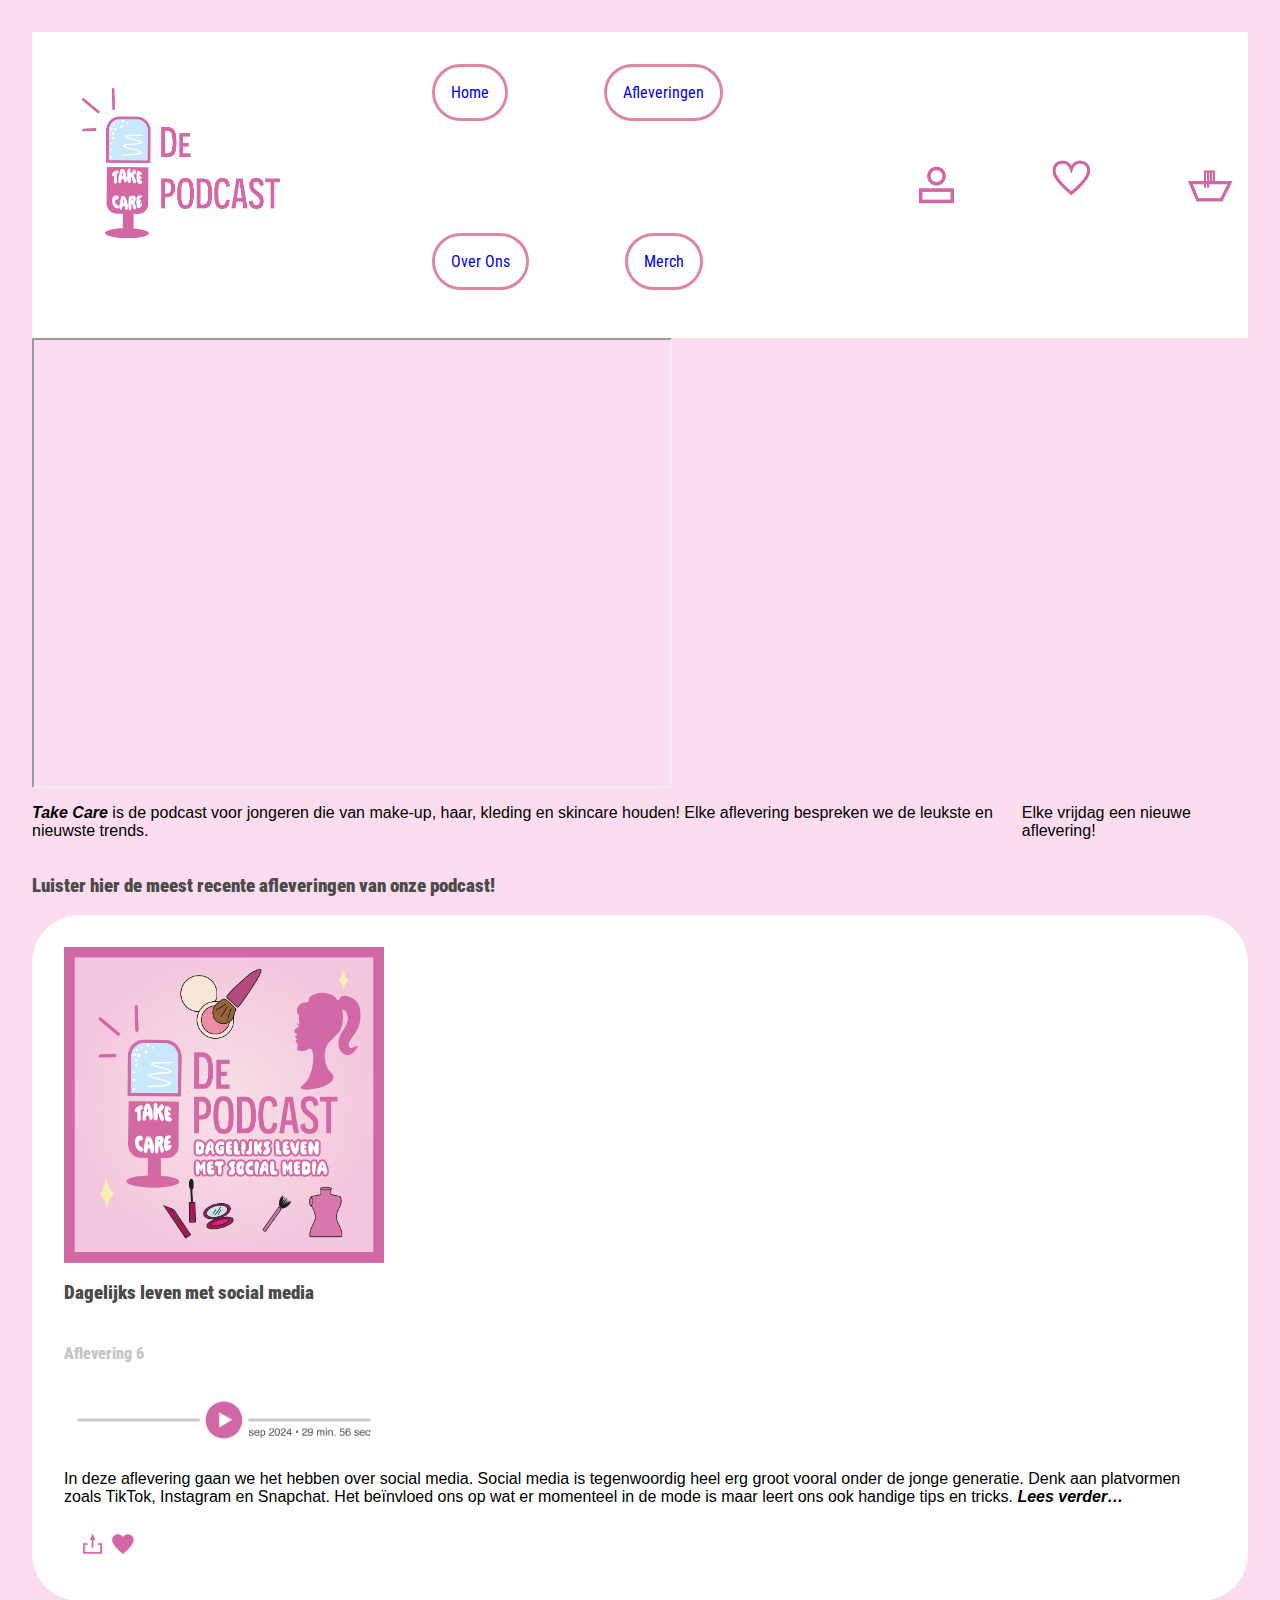
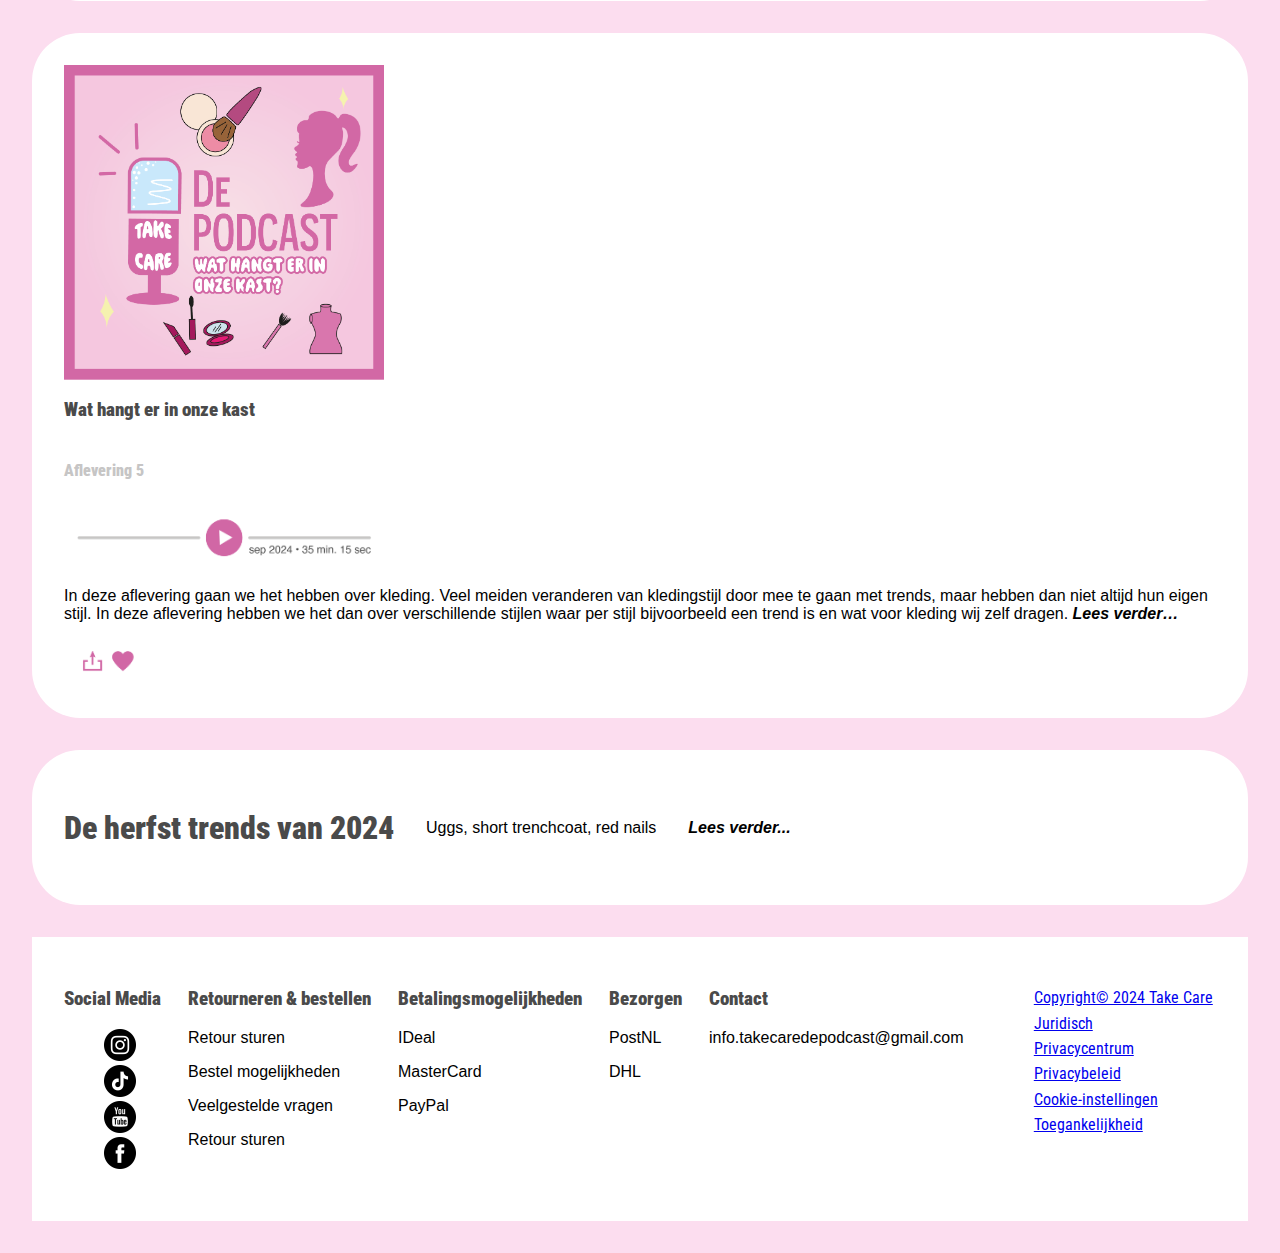
<file: index.html>
<!-- google fonts -->
<link rel="preconnect" href="https://fonts.googleapis.com">
<link rel="preconnect" href="https://fonts.gstatic.com" crossorigin>
<link href="https://fonts.googleapis.com/css2?family=Roboto+Condensed:ital,wght@0,100..900;1,100..900&display=swap" rel="stylesheet">
<!-- google fonts -->


<!DOCTYPE html>
<html lang="en">
  <head>
    <meta charset="UTF-8" />
    <meta name="viewport" content="width=device-width, initial-scale=1.0" />
    <title>Take Care de Podcast</title>
    <link rel="stylesheet" href="css/style.css" />
  </head>

  <body>
    <header>
        <a href="index.html"
          ><img
            class="logo"
            src="images/logo_take_care.png"
            alt="Podcast logo met microfoon"
        /></a>
        <nav>
          <ul>
            <li><a href="index.html">Home</a></li>
            <li><a href="afleveringen.html">Afleveringen</a></li>
            <li><a href="over_ons.html">Over Ons</a></li>
            <li><a href="merch.html">Merch</a></li>
          </ul>

          <img src="images/icons_account.png" alt="Accountpagina" />
          <a class="favorieten_nav_menu" href="favorieten.html"><img src="images/icons_favorieten.png" alt="Favorieten pagina"/></a>
          <img src="images/icons_winkelmand.png" alt="Winkelmand" />
        </nav>
      </header>

    <main>
      <!-- Youtube video met code -->
        <section> 
          <iframe width="560" height="315" src="https://www.youtube.com/embed/WzBONhFK6Ns?si=eJOnLRULLZOy-TWv" title="YouTube video player" 
          allow="accelerometer; autoplay; clipboard-write; encrypted-media; gyroscope; picture-in-picture; web-share" referrerpolicy="strict-origin-when-cross-origin" allowfullscreen></iframe>  
        </section> 
      <!-- Youtube video met code -->  

        <section>
          <p><em><strong>Take Care</strong></em> is de podcast voor jongeren die
          van make-up, haar, kleding en skincare houden! Elke aflevering
          bespreken we de leukste en nieuwste trends.
          </p>
          <p>Elke vrijdag een nieuwe aflevering!</p>
        </section>

        <section >
          <h3>Luister hier de meest recente afleveringen van onze podcast!</h3>
        </section>
    <div>
        <section class="witte_achtergrond_merch">
          <img
              src="images/thumbnail_dagelijks leven met social media.png"
              alt="Thumbnail aflevering 6. Dagelijks leven met social media"/>
          <h3>Dagelijks leven met social media</h3>
          <h4>Aflevering 6</h4>
          <img src="images/playbuttons_aflevering6_home.png" alt="Playbutton"/>
          <p>
              In deze aflevering gaan we het hebben over social media. Social
              media is tegenwoordig heel erg groot vooral onder de jonge
              generatie. Denk aan platvormen zoals TikTok, Instagram en
              Snapchat. Het beïnvloed ons op wat er momenteel in de mode is
              maar leert ons ook handige tips en tricks.
              <strong><em>Lees verder…</em></strong></p>
          <img
              class="winkelmandenfavorietenhartje"
              src="images/icons_delen en geliked.png"
              alt="deel knop en like button"/>
        </section>

        <section class="witte_achtergrond_merch">
          <img
              src="images/thumbnail_wat hangt er in onze kast.png"
              alt="Thumbnail aflevering 5. Wat hangt er in onze kast"/>
          <h3>Wat hangt er in onze kast</h3>
          <h4>Aflevering 5</h4>
          <img src="images/playbuttons_aflevering5_home.png" alt="Playbutton"/>
          <p>
              In deze aflevering gaan we het hebben over kleding. Veel meiden
              veranderen van kledingstijl door mee te gaan met trends, maar
              hebben dan niet altijd hun eigen stijl. In deze aflevering hebben we het dan over verschillende stijlen
              waar per stijl bijvoorbeeld een trend is en wat voor kleding wij zelf dragen.
              <strong><em>Lees verder…</em></strong></p>
          <img
              class="winkelmandenfavorietenhartje"
              src="images/icons_delen en geliked.png"
              alt="deel knop en like button"/>
        </section>
    </div>

        <section class="artikel_home" class="witte_achtergrond">
          <h2>De herfst trends van 2024</h2>
          <p>Uggs, short trenchcoat, red nails</p>
          <p><strong><em>Lees verder...</em></strong></p> 
        </section>
    
    </main>

<footer>
      <section>
          <h3>Social Media</h3>
            <ul>
              <li><a href ="https://www.instagram.com"><img src="images/instagram.png" alt="Instagram logo"/></a></li>
              <li><a href= "https://www.tiktok.com/login"><img src="images/tiktok.png" alt="Tiktok logo"/></a></li>
              <li><a href= "https://www.youtube.com/"><img src="images/youtube.png" alt="YouTube logo"/></a></li>
              <li><a href= "https://www.facebook.com/?locale=nl_NL"><img src="images/facebook.png" alt="Facebook logo"/></a></li>
            </ul>
      </section>
  
      <section>
          <h3>Retourneren & bestellen</h3>
          <p>Retour sturen</p>
          <p>Bestel mogelijkheden</p>
          <p>Veelgestelde vragen</p>
          <p>Retour sturen</p>
      </section>
  
      <section>
          <h3>Betalingsmogelijkheden</h3>
          <p>IDeal</p>
          <p>MasterCard</p>
          <p>PayPal</p>
      </section>
  
      <section>
          <h3>Bezorgen</h3>
          <p>PostNL</p>
          <p>DHL</p>
      </section>
  
      <section>
          <h3>Contact</h3></li>
          <p>info.takecaredepodcast@gmail.com</p>
      </section>
  
      <section class="copyright">
          <ul>
            <li><a href="#">Copyright© 2024 Take Care</a></li>
            <li><a href="#">Juridisch</a></li>
            <li><a href="#">Privacycentrum</a></li>
            <li><a href="#">Privacybeleid</a></li>
            <li><a href="#">Cookie-instellingen</a></li>
            <li><a href="#">Toegankelijkheid</a></li>
          </ul>
      </section>
      
   <!-- bronnen iconen Instagram, TikTok, YouTube en Facebook -->
      <!-- https://nl.freepik.com/icoon/zwart_15047068#fromView=search&page=1&position=2&uuid=df66e07f-c5fc-436b-bc95-f2e0ab6c15bf 
        https://nl.freepik.com/icoon/instagram_1384015#fromView=keyword&page=1&position=9&uuid=122b1b3f-5830-480d-98dc-8be565ea6ea2
        https://nl.freepik.com/icoon/facebook_2168281#fromView=keyword&page=1&position=34&uuid=122b1b3f-5830-480d-98dc-8be565ea6ea2
        https://nl.freepik.com/icoon/video_10091960#fromView=search&page=1&position=4&uuid=d75142ed-5df4-44e5-ba5f-a70bc4c4a592 -->
  </footer>

  </body>

</html>
</file>
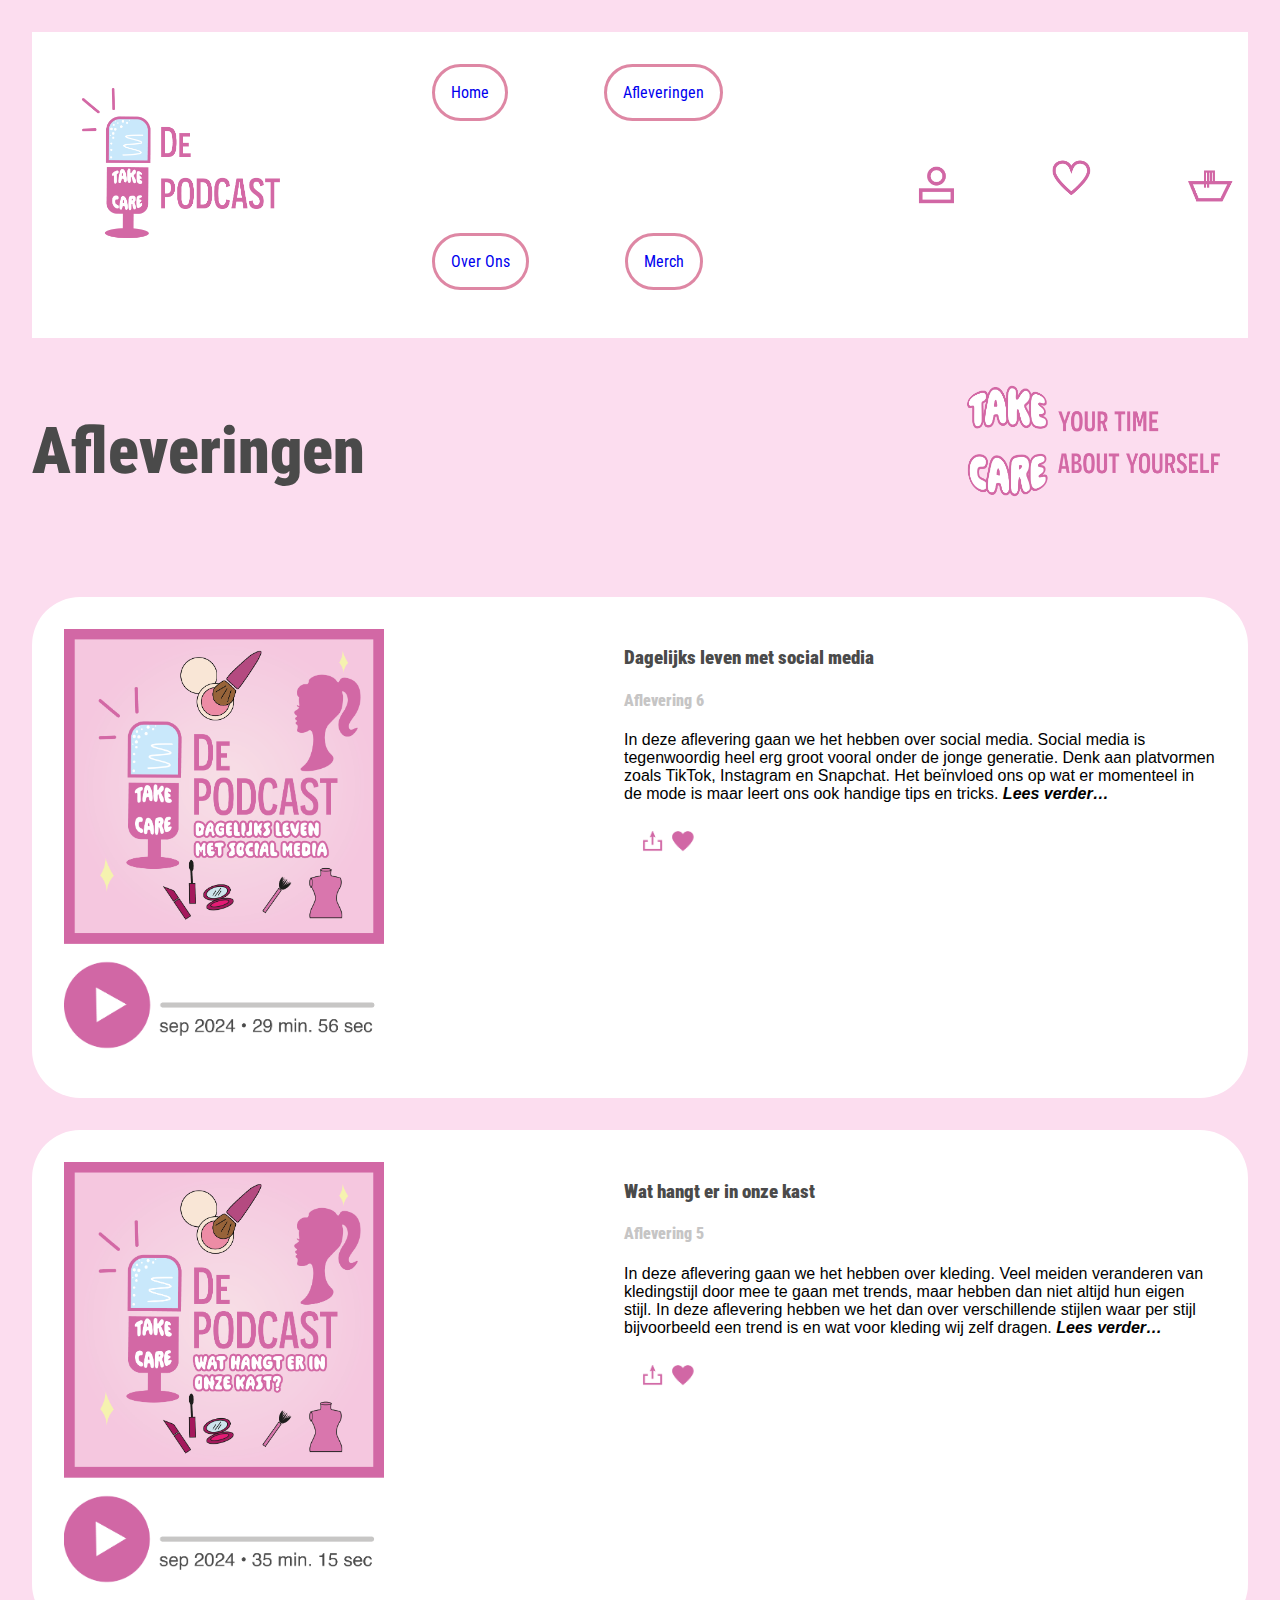
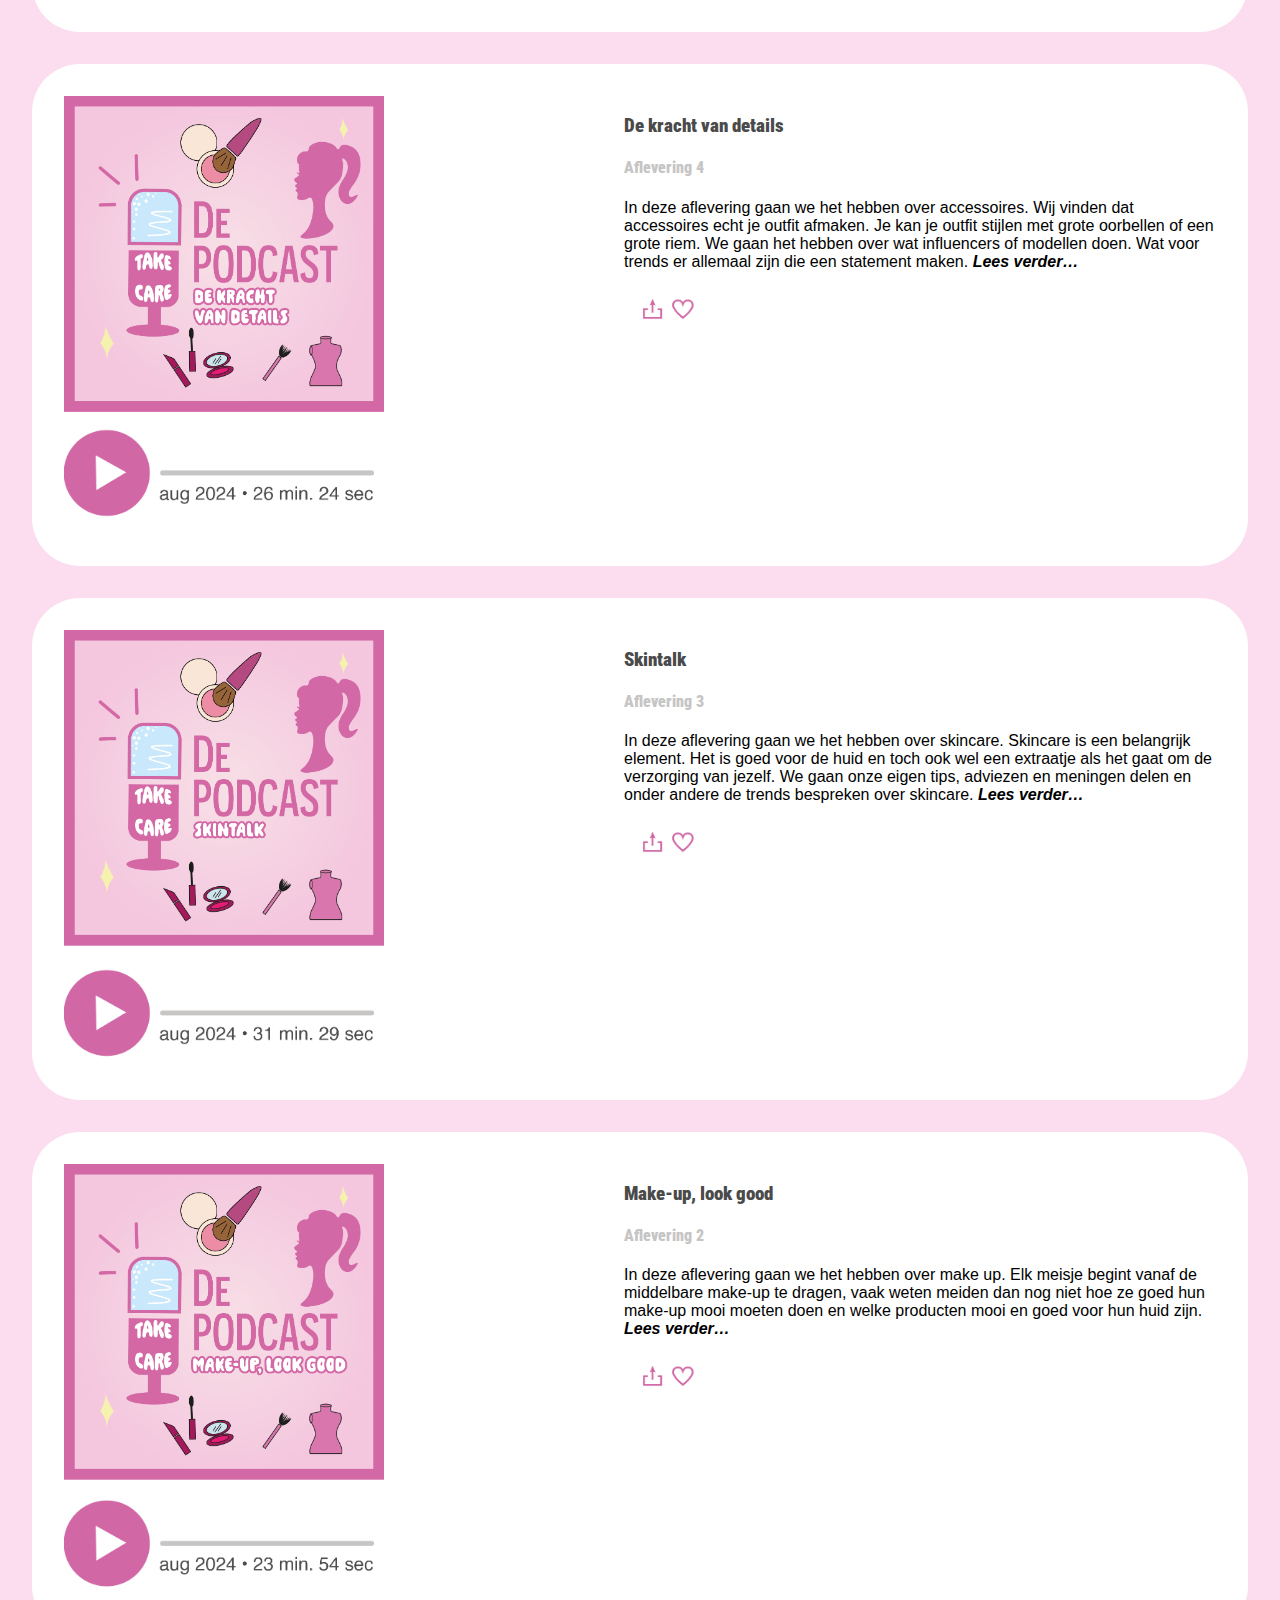
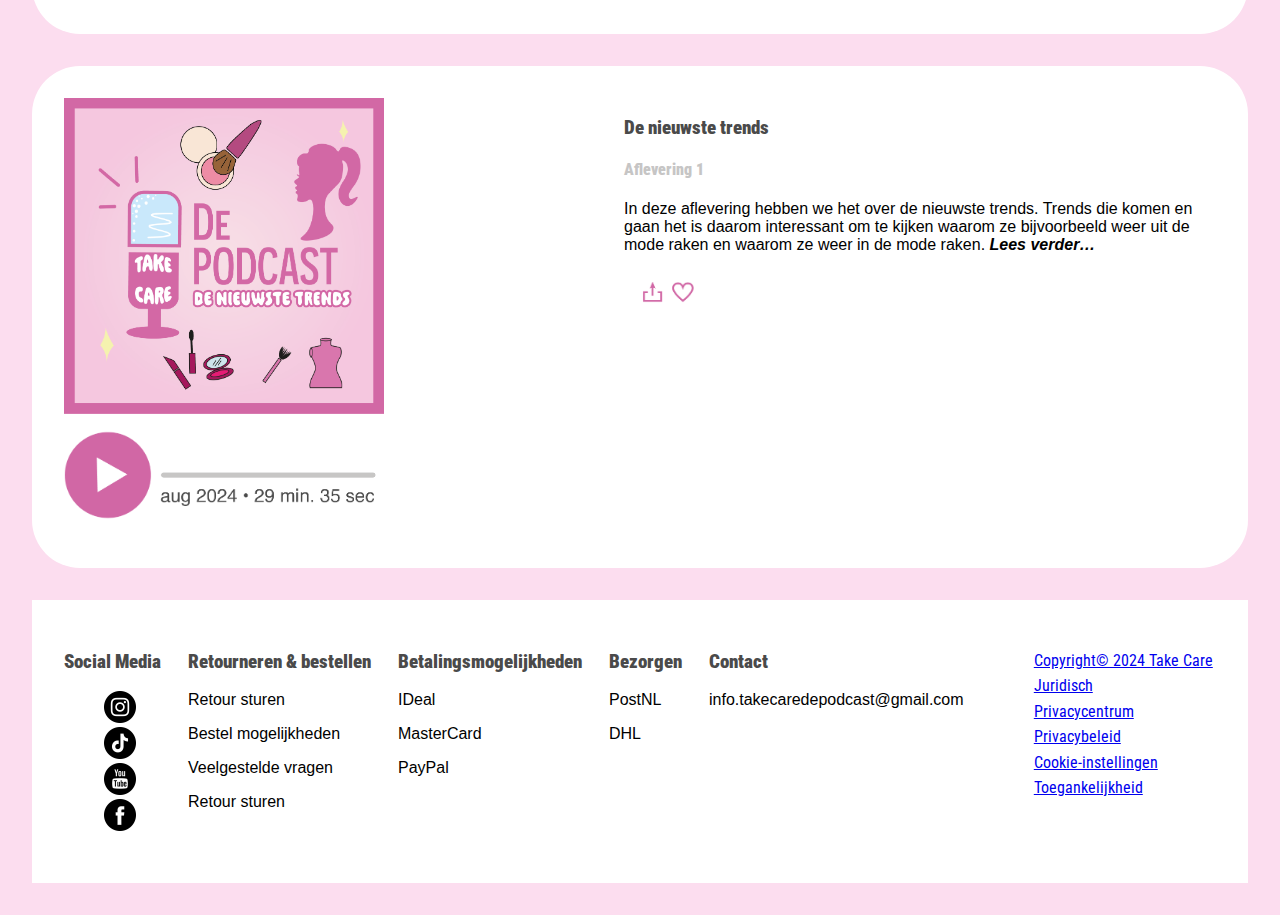
<file: afleveringen.html>
<!-- google fonts -->
<link rel="preconnect" href="https://fonts.googleapis.com">
<link rel="preconnect" href="https://fonts.gstatic.com" crossorigin>
<link href="https://fonts.googleapis.com/css2?family=Roboto+Condensed:ital,wght@0,100..900;1,100..900&display=swap" rel="stylesheet">
<!-- google fonts -->


<!DOCTYPE html>
<html lang="en">
<head>
    <meta charset="UTF-8">
    <meta name="viewport" content="width=device-width, initial-scale=1.0">
    <title>Take Care de Podcast</title>
    <link rel="stylesheet" href="css/style.css">
</head>

<body>
    <header>
        <a href="index.html"
          ><img
            class="logo"
            src="images/logo_take_care.png"
            alt="Podcast logo met microfoon"
        /></a>
        <nav>
          <ul>
            <li><a href="index.html">Home</a></li>
            <li><a href="afleveringen.html">Afleveringen</a></li>
            <li><a href="over_ons.html">Over Ons</a></li>
            <li><a href="merch.html">Merch</a></li>
          </ul>

          <img src="images/icons_account.png" alt="Accountpagina" />
          <a class="favorieten_nav_menu" href="favorieten.html"><img src="images/icons_favorieten.png" alt="Favorieten pagina"/></a>
          <img src="images/icons_winkelmand.png" alt="Winkelmand" />
        </nav>
      </header>

<main>
    <section class="h1_met_slogan">
        <h1>Afleveringen</h1>
        <img src="images/slogan_take_care.png" alt="Slogan. Take your time, Care about yourself."/>
    </section>

    <section class="witte_achtergrond">
      <div>
        <div>
        <img src="images/thumbnail_dagelijks leven met social media.png" alt="Thumbnail aflevering 6. Dagelijks leven met social media"/>
        </div>
        <div>
        <img class="afleveringenpagina_playbutton" src="images/playbuttons_aflevering6.png" alt="Playbutton aflevering 6"/>
        </div>
      </div>
      <div>
        <h3>Dagelijks leven met social media</h3>
        <h4>Aflevering 6</h4>
        <p>In deze aflevering gaan we het hebben over social media. Social media is tegenwoordig heel erg groot vooral onder de jonge generatie.
           Denk aan platvormen zoals TikTok, Instagram en Snapchat. 
           Het beïnvloed ons op wat er momenteel in de mode is maar leert ons ook handige tips en tricks. <strong><em>Lees verder…</em></strong></p>
        <img class="winkelmandenfavorietenhartje" src="images/icons_delen en geliked.png" alt="deel knop en like button"/>
      </div>
    </section>
   
    <section class="witte_achtergrond">
      <div>
        <div>
        <img src="images/thumbnail_wat hangt er in onze kast.png" alt="Thumbnail aflevering 5. Wat hangt er in onze kast"/>
        </div>
        <div>
        <img class="afleveringenpagina_playbutton" src="images/playbuttons_aflevering5.png" alt="Playbutton aflevering 5"/>
        </div>
      </div>
      <div>  
        <h3>Wat hangt er in onze kast</h3>
        <h4>Aflevering 5</h4>
        <p>In deze aflevering gaan we het hebben over kleding.
           Veel meiden veranderen van kledingstijl door mee te gaan met trends, maar hebben dan niet altijd hun eigen stijl.
           In deze aflevering hebben we het dan over verschillende stijlen
           waar per stijl bijvoorbeeld een trend is en wat voor kleding wij zelf dragen. <strong><em>Lees verder…</em></strong></p>
        <img class="winkelmandenfavorietenhartje" src="images/icons_delen en geliked.png" alt="deel knop en like button"/>
      </div>
    </section>

    <section class="witte_achtergrond">
      <div>
        <div>
        <img src="images/thumbnail_de kracht van details.png" alt="Thumbnail aflevering 4. De kracht van details"/>
        </div>
        <div>
        <img class="afleveringenpagina_playbutton" src="images/playbuttons_aflevering4.png" alt="Playbutton aflevering 4"/>
        </div>
      </div>
      <div>
        <h3>De kracht van details</h3>
        <h4>Aflevering 4</h4>
        <p>In deze aflevering gaan we het hebben over accessoires. Wij vinden dat accessoires echt je outfit afmaken. Je kan je outfit stijlen met grote oorbellen of een grote riem. 
           We gaan het hebben over wat influencers of modellen doen. Wat voor trends er allemaal zijn die een statement maken. <strong><em>Lees verder…</em></strong></p>
        <img class="winkelmandenfavorietenhartje" src="images/icons_delen en liken.png" alt="deel knop en like button"/>
      </div>
    </section>

    <section class="witte_achtergrond">
      <div>
        <div>
        <img src="images/thumbnail_skintalk.png" alt="Thumbnail aflevering 3. Skintalk"/>
        </div>
        <div>
        <img class="afleveringenpagina_playbutton" src="images/playbuttons_aflevering3.png" alt="Playbutton aflevering 3"/>
        </div>
      </div>
      <div>
        <h3>Skintalk</h3>
        <h4>Aflevering 3</h4>
        <p>In deze aflevering gaan we het hebben over skincare. Skincare is een belangrijk element.
           Het is goed voor de huid en toch ook wel een extraatje als het gaat om de verzorging van jezelf. 
           We gaan onze eigen tips, adviezen en meningen delen en onder andere de trends bespreken over skincare. <strong><em>Lees verder…</em></strong></p>
        <img class="winkelmandenfavorietenhartje" src="images/icons_delen en liken.png" alt="deel knop en like button"/>
      </div>  
    </section>

    <section class="witte_achtergrond">
      <div>
        <div>
        <img src="images/thumbnail_make-up, look good.png" alt="Thumbnail aflevering 2. Make-up, look good"/>
        </div>
        <div>
        <img class="afleveringenpagina_playbutton" src="images/playbuttons_aflevering2.png" alt="Playbutton aflevering 2"/>
        </div>
      </div>  
      <div>
        <h3>Make-up, look good</h3>
        <h4>Aflevering 2</h4>
        <p>In deze aflevering gaan we het hebben over make up.
           Elk meisje begint vanaf de middelbare make-up te dragen,
           vaak weten meiden dan nog niet hoe ze goed hun make-up mooi moeten doen en welke producten mooi en goed voor hun huid zijn. <strong><em>Lees verder…</em></strong></p>
        <img class="winkelmandenfavorietenhartje" src="images/icons_delen en liken.png" alt="deel knop en like button"/>
      </div>  
    </section>

    <section class="witte_achtergrond">
      <div>
        <div>
        <img src="images/thumbnail_de nieuwste trends.png" alt="Thumbnail aflevering 1. De nieuwste trends"/>
        </div>
        <div>
        <img class="afleveringenpagina_playbutton" src="images/playbuttons_aflevering1.png" alt="Playbutton aflevering 1"/>
        </div>
      </div>
      <div> 
        <h3>De nieuwste trends</h3>
        <h4>Aflevering 1</h4>
        <p>In deze aflevering hebben we het over de nieuwste trends.
           Trends die komen en gaan het is daarom interessant om te kijken waarom ze bijvoorbeeld weer uit de mode raken en waarom ze weer in de mode raken. <strong><em>Lees verder…</em></strong></p>
        <img class="winkelmandenfavorietenhartje" src="images/icons_delen en liken.png" alt="deel knop en like button"/>
      </div>  
    </section>
</main>

<footer>
    <section>
        <h3>Social Media</h3>
          <ul>
            <li><a href ="https://www.instagram.com"><img src="images/instagram.png" alt="Instagram logo"/></a></li>
            <li><a href= "https://www.tiktok.com/login"><img src="images/tiktok.png" alt="Tiktok logo"/></a></li>
            <li><a href= "https://www.youtube.com/"><img src="images/youtube.png" alt="YouTube logo"/></a></li>
            <li><a href= "https://www.facebook.com/?locale=nl_NL"><img src="images/facebook.png" alt="Facebook logo"/></a></li>
          </ul>
    </section>

    <section>
        <h3>Retourneren & bestellen</h3>
        <p>Retour sturen</p>
        <p>Bestel mogelijkheden</p>
        <p>Veelgestelde vragen</p>
        <p>Retour sturen</p>
    </section>

    <section>
        <h3>Betalingsmogelijkheden</h3>
        <p>IDeal</p>
        <p>MasterCard</p>
        <p>PayPal</p>
    </section>

    <section>
        <h3>Bezorgen</h3>
        <p>PostNL</p>
        <p>DHL</p>
    </section>

    <section>
        <h3>Contact</h3></li>
        <p>info.takecaredepodcast@gmail.com</p>
    </section>

    <section class="copyright">
        <ul>
          <li><a href="#">Copyright© 2024 Take Care</a></li>
          <li><a href="#">Juridisch</a></li>
          <li><a href="#">Privacycentrum</a></li>
          <li><a href="#">Privacybeleid</a></li>
          <li><a href="#">Cookie-instellingen</a></li>
          <li><a href="#">Toegankelijkheid</a></li>
        </ul>
    </section>
    
 <!-- bronnen iconen Instagram, TikTok, YouTube en Facebook -->
    <!-- https://nl.freepik.com/icoon/zwart_15047068#fromView=search&page=1&position=2&uuid=df66e07f-c5fc-436b-bc95-f2e0ab6c15bf 
      https://nl.freepik.com/icoon/instagram_1384015#fromView=keyword&page=1&position=9&uuid=122b1b3f-5830-480d-98dc-8be565ea6ea2
      https://nl.freepik.com/icoon/facebook_2168281#fromView=keyword&page=1&position=34&uuid=122b1b3f-5830-480d-98dc-8be565ea6ea2
      https://nl.freepik.com/icoon/video_10091960#fromView=search&page=1&position=4&uuid=d75142ed-5df4-44e5-ba5f-a70bc4c4a592 -->
</footer>
</body>
</html>
</file>
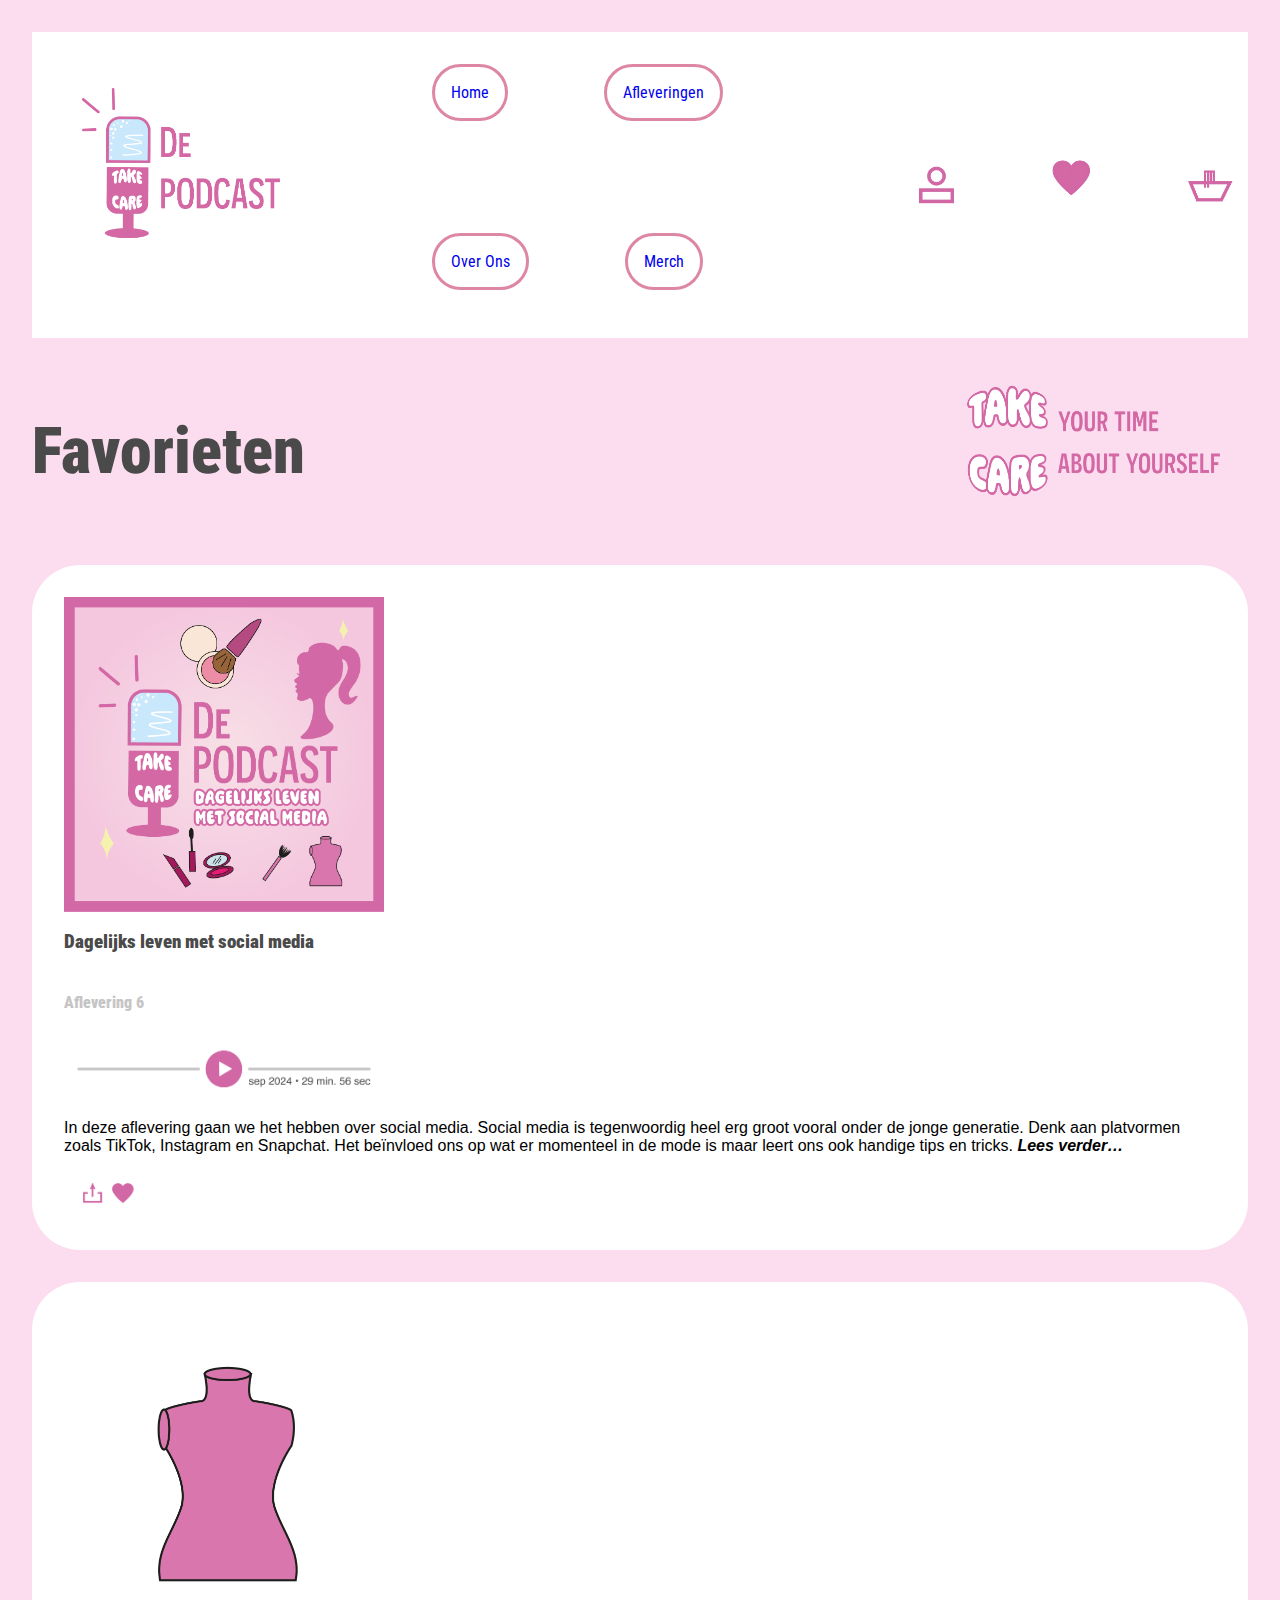
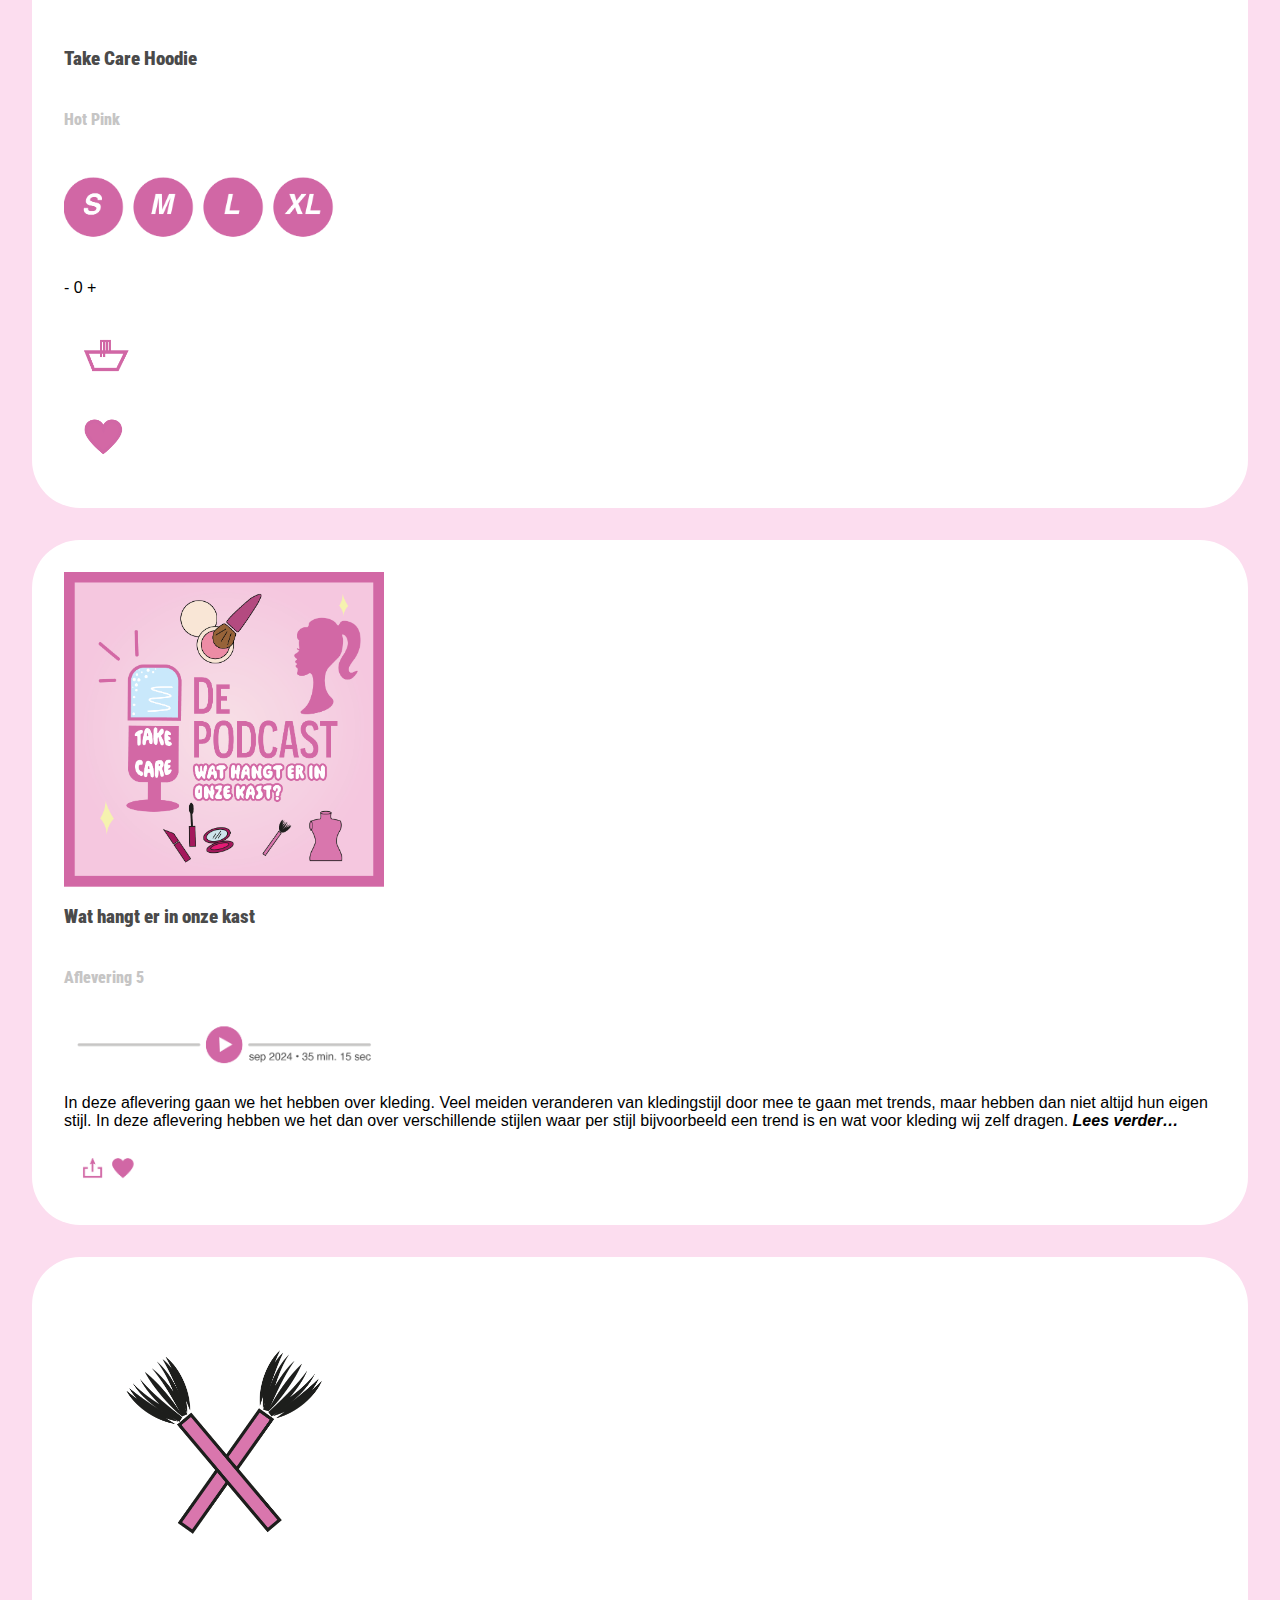
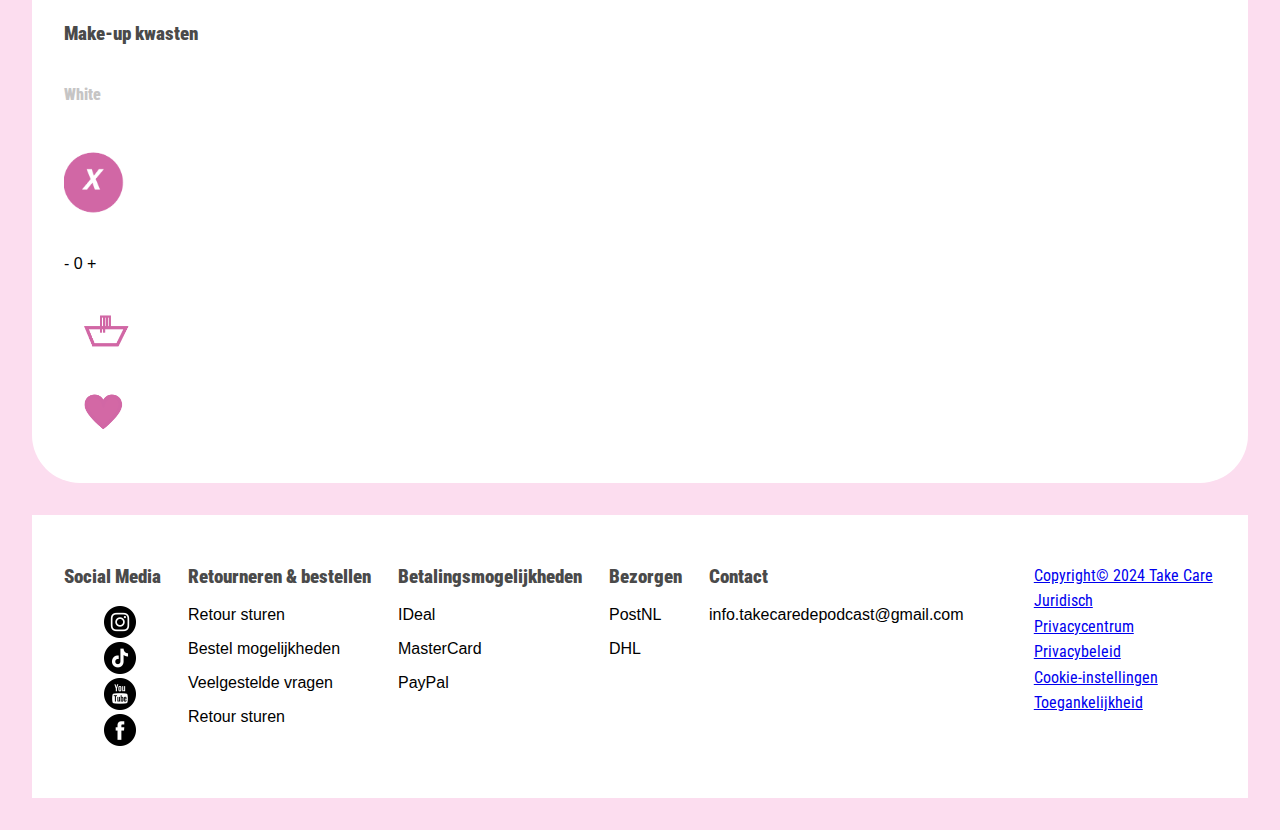
<file: favorieten.html>
<!-- google fonts -->
<link rel="preconnect" href="https://fonts.googleapis.com">
<link rel="preconnect" href="https://fonts.gstatic.com" crossorigin>
<link href="https://fonts.googleapis.com/css2?family=Roboto+Condensed:ital,wght@0,100..900;1,100..900&display=swap" rel="stylesheet">
<!-- google fonts -->


<!DOCTYPE html>
<html lang="en">
<head>
    <meta charset="UTF-8">
    <meta name="viewport" content="width=device-width, initial-scale=1.0">
    <title>Take Care de Podcast</title>
    <link rel="stylesheet" href="css/style.css">
</head>

<body>
    <header>
        <a href="index.html"
          ><img
            class="logo"
            src="images/logo_take_care.png"
            alt="Podcast logo met microfoon"
        /></a>
        <nav>
          <ul>
            <li><a href="index.html">Home</a></li>
            <li><a href="afleveringen.html">Afleveringen</a></li>
            <li><a href="over_ons.html">Over Ons</a></li>
            <li><a href="merch.html">Merch</a></li>
          </ul>

          <img src="images/icons_account.png" alt="Accountpagina" />
          <a class="favorieten_nav_menu" href="favorieten.html"><img src="images/icons_favorieten_geliked.png" alt="Favorieten pagina"/></a>
          <img src="images/icons_winkelmand.png" alt="Winkelmand" />
        </nav>
      </header>

<main>
    <section class="h1_met_slogan">
            <h1>Favorieten</h1>
            <img src="images/slogan_take_care.png" alt="Slogan. Take your time, Care about yourself."/>
    </section>

    <div>
        <section class="witte_achtergrond_merch">
          <img
              src="images/thumbnail_dagelijks leven met social media.png"
              alt="Thumbnail aflevering 6. Dagelijks leven met social media"/>
          <h3>Dagelijks leven met social media</h3>
          <h4>Aflevering 6</h4>
          <img src="images/playbuttons_aflevering6_home.png" alt="Playbutton"/>
          <p>
              In deze aflevering gaan we het hebben over social media. Social
              media is tegenwoordig heel erg groot vooral onder de jonge
              generatie. Denk aan platvormen zoals TikTok, Instagram en
              Snapchat. Het beïnvloed ons op wat er momenteel in de mode is
              maar leert ons ook handige tips en tricks.
              <strong><em>Lees verder…</em></strong></p>
          <img
              class="winkelmandenfavorietenhartje"
              src="images/icons_delen en geliked.png"
              alt="deel knop en like button"/>
        </section>

        <section class="witte_achtergrond_merch">
          <img class="thumbnails" src="images/paspop.png" alt="Take Care Hoodie, Hot Pink"/>
          <h3>Take Care Hoodie</h3>
          <h4>Hot Pink</h4>
          <img src="images/maten tabel.png" alt="Maten tabel, s, m, l en xl"/>
          <p>- 0 +</p>
          <img class="winkelmandenfavorietenhartje" src="images/icons_winkelmand.png" alt="Winkelmand"/>
          <img class="winkelmandenfavorietenhartje" src="images/icons_favorieten_geliked.png" alt="Winkelmand"/>
        </section>

        <section class="witte_achtergrond_merch">
          <img
            src="images/thumbnail_wat hangt er in onze kast.png"
            alt="Thumbnail aflevering 5. Wat hangt er in onze kast"/>
          <h3>Wat hangt er in onze kast</h3>
          <h4>Aflevering 5</h4>
          <img src="images/playbuttons_aflevering5_home.png" alt="Playbutton"/>
          <p>
            In deze aflevering gaan we het hebben over kleding. Veel meiden
            veranderen van kledingstijl door mee te gaan met trends, maar
            hebben dan niet altijd hun eigen stijl. In deze aflevering hebben we het dan over verschillende stijlen
            waar per stijl bijvoorbeeld een trend is en wat voor kleding wij zelf dragen.
            <strong><em>Lees verder…</em></strong></p>
          <img
            class="winkelmandenfavorietenhartje"
            src="images/icons_delen en geliked.png"
            alt="deel knop en like button"/>
        </section>

        <section class="witte_achtergrond_merch">
          <img class="thumbnails" src="images/make-up kwasten.png" alt="Make-up kwasten, White"/>
          <h3>Make-up kwasten</h3>
          <h4>White</h4>
          <img src="images/maten tabel kwasten.png" alt="Maten tabel, s, m, l en xl"/>
          <p>- 0 +</p>
          <img class="winkelmandenfavorietenhartje" src="images/icons_winkelmand.png" alt="Winkelmand"/>
          <img class="winkelmandenfavorietenhartje" src="images/icons_favorieten_geliked.png" alt="Winkelmand"/>
        </section>
    </div>  
</main>

<footer>
  <section>
      <h3>Social Media</h3>
        <ul>
          <li><a href ="https://www.instagram.com"><img src="images/instagram.png" alt="Instagram logo"/></a></li>
          <li><a href= "https://www.tiktok.com/login"><img src="images/tiktok.png" alt="Tiktok logo"/></a></li>
          <li><a href= "https://www.youtube.com/"><img src="images/youtube.png" alt="YouTube logo"/></a></li>
          <li><a href= "https://www.facebook.com/?locale=nl_NL"><img src="images/facebook.png" alt="Facebook logo"/></a></li>
        </ul>
  </section>

  <section>
      <h3>Retourneren & bestellen</h3>
      <p>Retour sturen</p>
      <p>Bestel mogelijkheden</p>
      <p>Veelgestelde vragen</p>
      <p>Retour sturen</p>
  </section>

  <section>
      <h3>Betalingsmogelijkheden</h3>
      <p>IDeal</p>
      <p>MasterCard</p>
      <p>PayPal</p>
  </section>

  <section>
      <h3>Bezorgen</h3>
      <p>PostNL</p>
      <p>DHL</p>
  </section>

  <section>
      <h3>Contact</h3></li>
      <p>info.takecaredepodcast@gmail.com</p>
  </section>

  <section class="copyright">
      <ul>
        <li><a href="#">Copyright© 2024 Take Care</a></li>
        <li><a href="#">Juridisch</a></li>
        <li><a href="#">Privacycentrum</a></li>
        <li><a href="#">Privacybeleid</a></li>
        <li><a href="#">Cookie-instellingen</a></li>
        <li><a href="#">Toegankelijkheid</a></li>
      </ul>
  </section>
  
<!-- bronnen iconen Instagram, TikTok, YouTube en Facebook -->
  <!-- https://nl.freepik.com/icoon/zwart_15047068#fromView=search&page=1&position=2&uuid=df66e07f-c5fc-436b-bc95-f2e0ab6c15bf 
    https://nl.freepik.com/icoon/instagram_1384015#fromView=keyword&page=1&position=9&uuid=122b1b3f-5830-480d-98dc-8be565ea6ea2
    https://nl.freepik.com/icoon/facebook_2168281#fromView=keyword&page=1&position=34&uuid=122b1b3f-5830-480d-98dc-8be565ea6ea2
    https://nl.freepik.com/icoon/video_10091960#fromView=search&page=1&position=4&uuid=d75142ed-5df4-44e5-ba5f-a70bc4c4a592 -->
</footer>
</body>
</html>
</file>
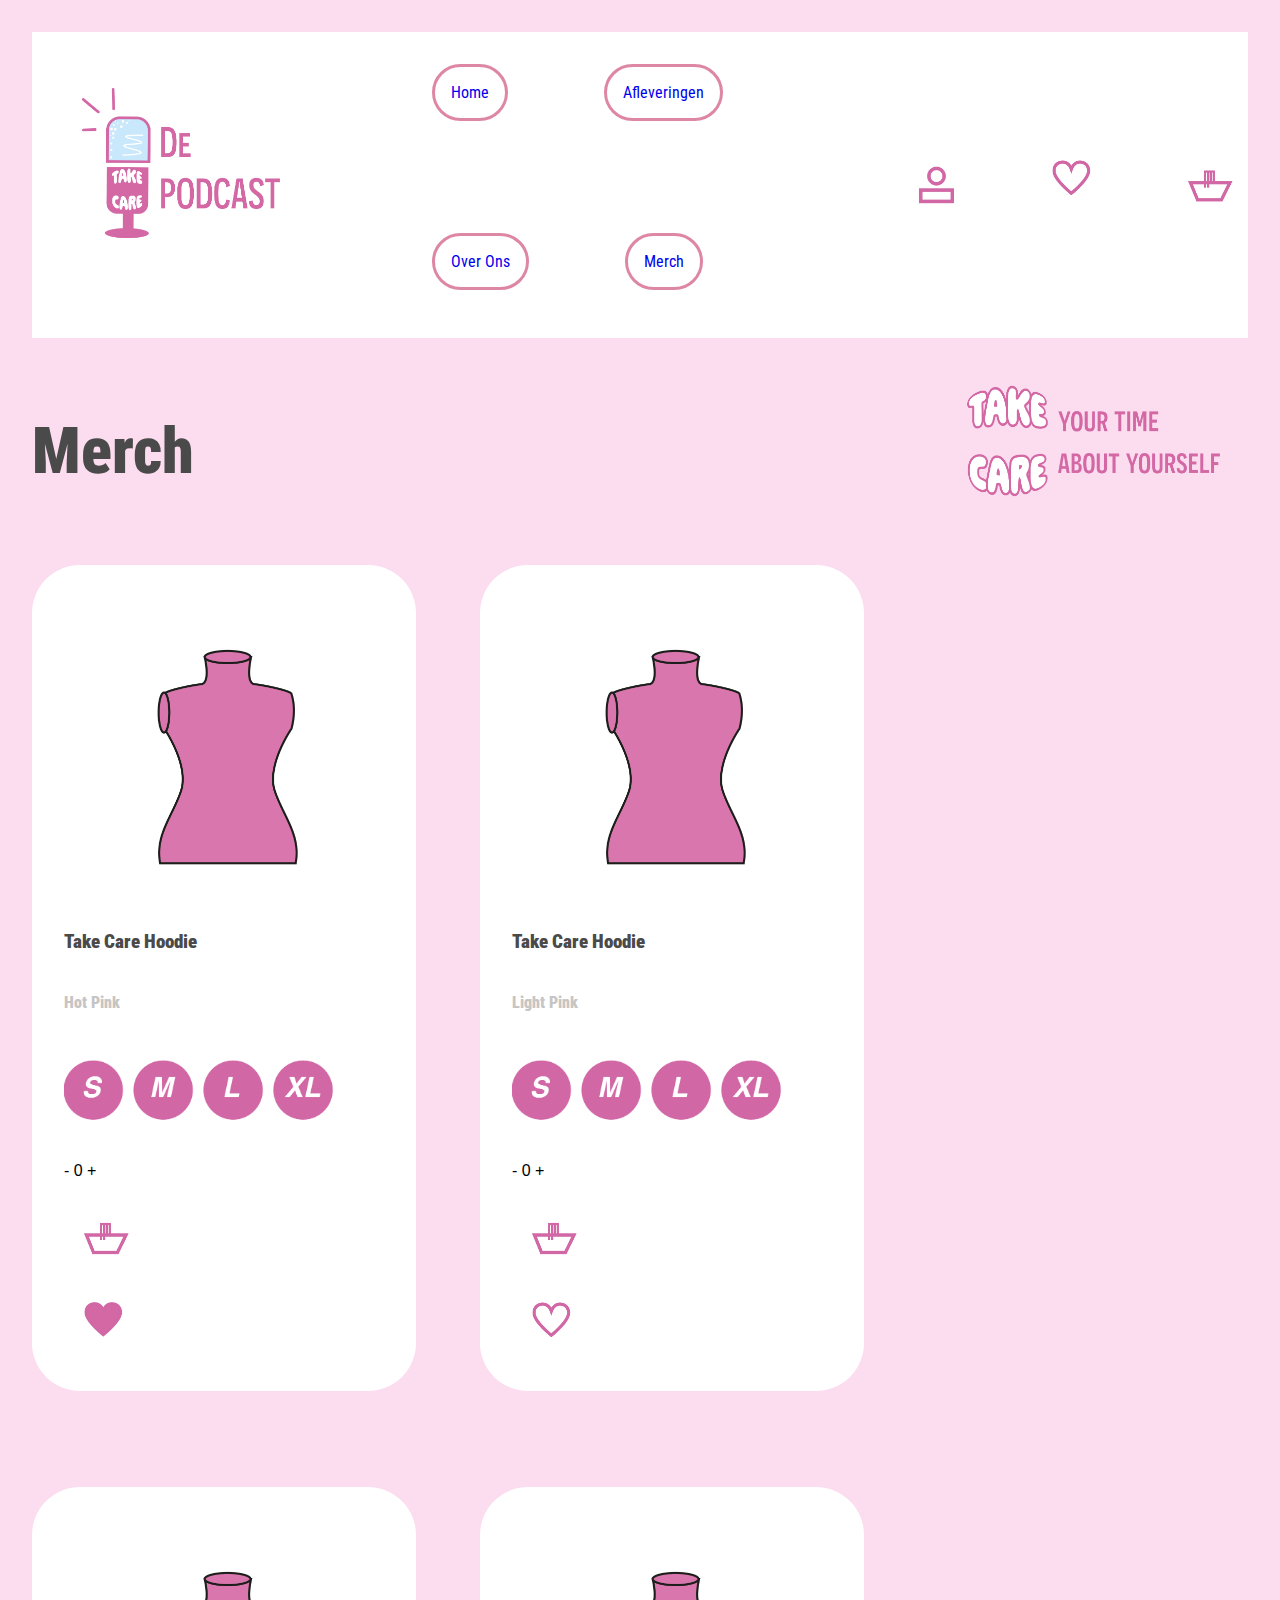
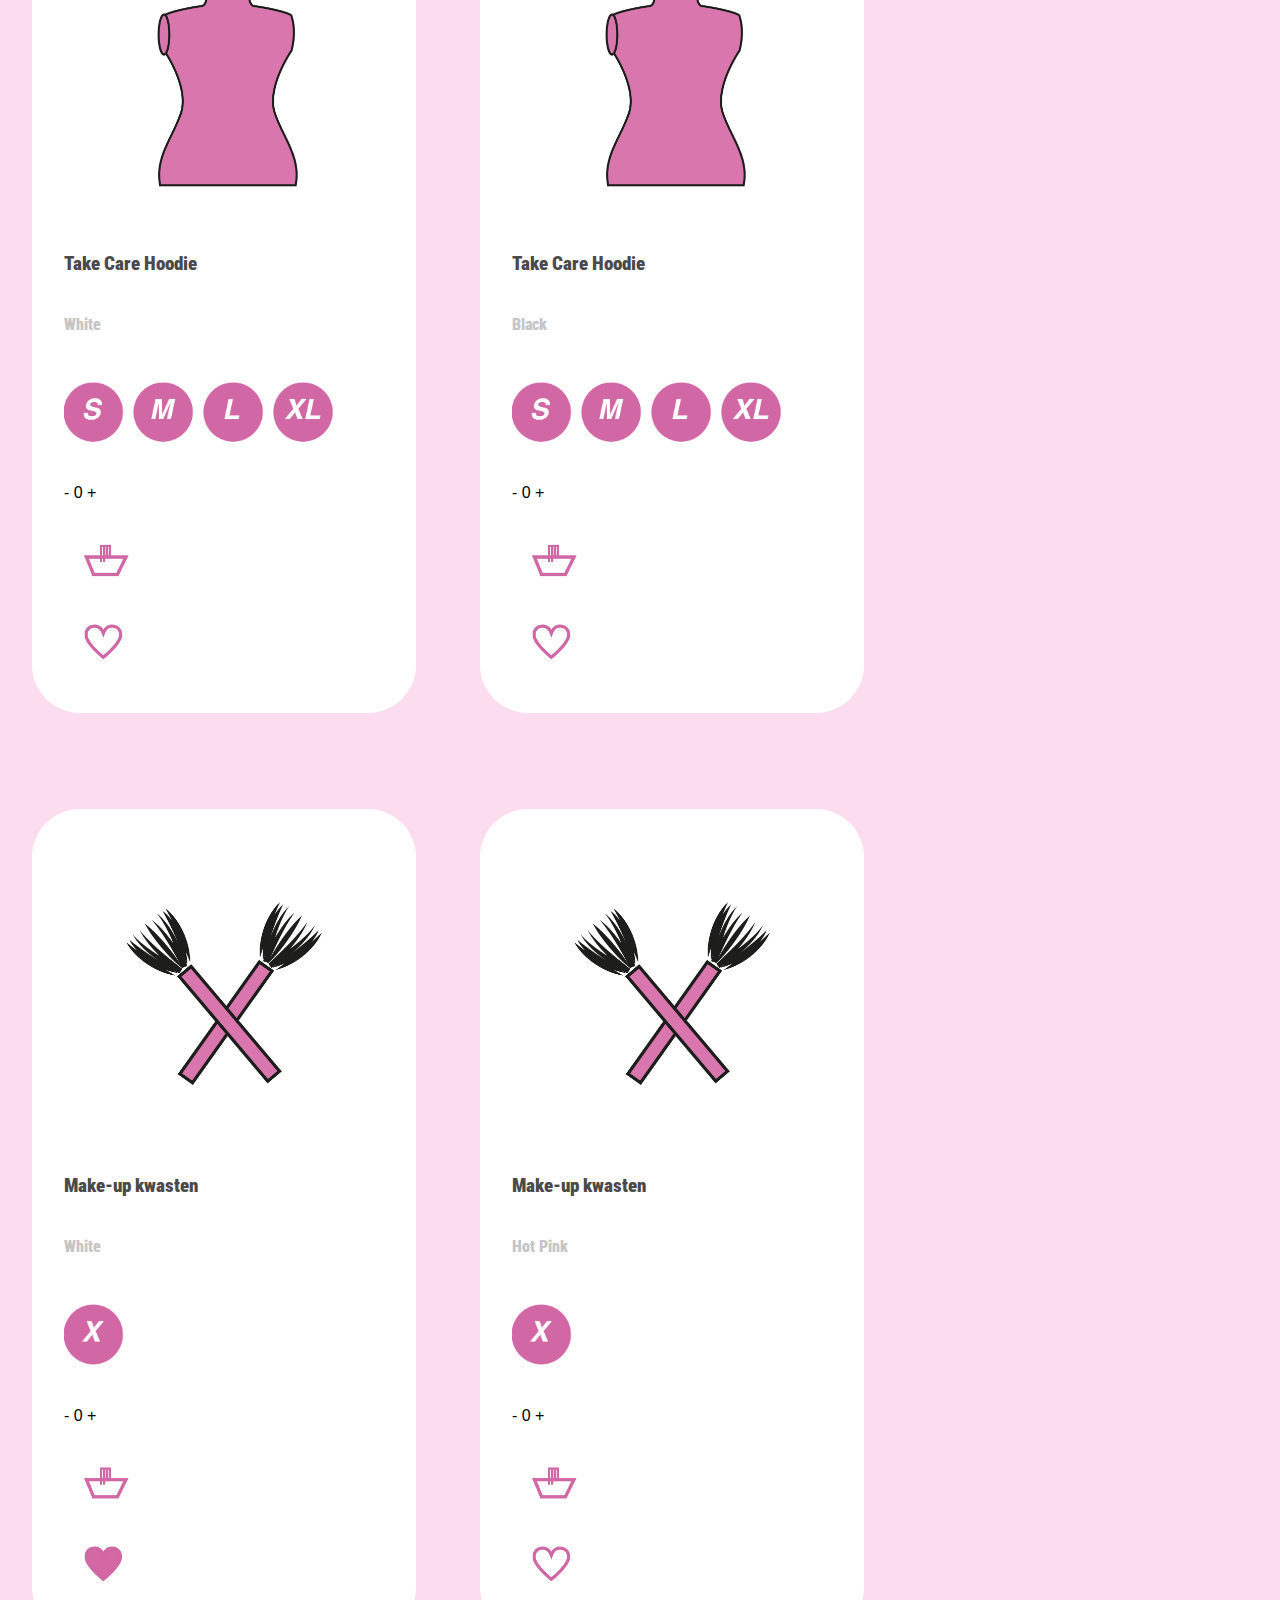
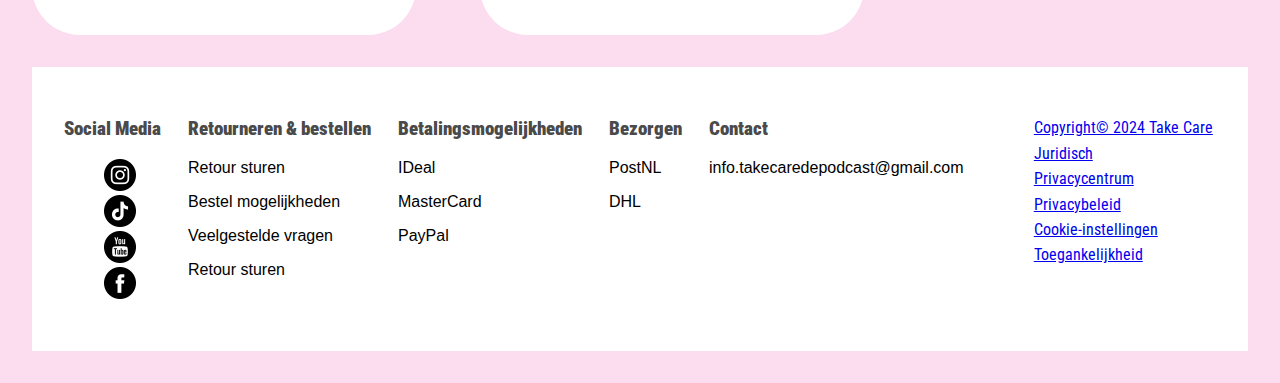
<file: merch.html>
<!-- google fonts -->
<link rel="preconnect" href="https://fonts.googleapis.com">
<link rel="preconnect" href="https://fonts.gstatic.com" crossorigin>
<link href="https://fonts.googleapis.com/css2?family=Roboto+Condensed:ital,wght@0,100..900;1,100..900&display=swap" rel="stylesheet">
<!-- google fonts -->


<!DOCTYPE html>
<html lang="en">
<head>
    <meta charset="UTF-8">
    <meta name="viewport" content="width=device-width, initial-scale=1.0">
    <title>Take Care de Podcast</title>
    <link rel="stylesheet" href="css/style.css">
</head>

<body>
    <header>
        <a href="index.html"
          ><img
            class="logo"
            src="images/logo_take_care.png"
            alt="Podcast logo met microfoon"
        /></a>
        <nav>
          <ul>
            <li><a href="index.html">Home</a></li>
            <li><a href="afleveringen.html">Afleveringen</a></li>
            <li><a href="over_ons.html">Over Ons</a></li>
            <li><a href="merch.html">Merch</a></li>
          </ul>

          <img src="images/icons_account.png" alt="Accountpagina" />
          <a class="favorieten_nav_menu" href="favorieten.html"><img src="images/icons_favorieten.png" alt="Favorieten pagina"/></a>
          <img src="images/icons_winkelmand.png" alt="Winkelmand" />
        </nav>
      </header>

    <main>
        <section class="h1_met_slogan">
            <h1>Merch</h1>
            <img src="images/slogan_take_care.png" alt="Slogan. Take your time, Care about yourself."/>
        </section>

    <div class="merch_favorieten_pagina">
        <section class="witte_achtergrond_merch">
          <img class="thumbnails" src="images/paspop.png" alt="Take Care Hoodie, Hot Pink"/>
          <h3>Take Care Hoodie</h3>
          <h4>Hot Pink</h4>
          <img src="images/maten tabel.png" alt="Maten tabel, s, m, l en xl"/>
          <p>- 0 +</p>
          <img class="winkelmandenfavorietenhartje" src="images/icons_winkelmand.png" alt="Winkelmand"/>
          <img class="winkelmandenfavorietenhartje" src="images/icons_favorieten_geliked.png" alt="Winkelmand"/>
        </section>

        
        <section class="witte_achtergrond_merch">
          <img class="thumbnails" src="images/paspop.png" alt="Take Care Hoodie, Light Pink"/>
          <h3>Take Care Hoodie</h3>
          <h4>Light Pink</h4>
          <img src="images/maten tabel.png" alt="Maten tabel, s, m, l en xl"/>
          <p>- 0 +</p>
          <img class="winkelmandenfavorietenhartje" src="images/icons_winkelmand.png" alt="Winkelmand"/>
          <img class="winkelmandenfavorietenhartje" src="images/icons_favorieten.png" alt="Winkelmand"/>
        </section>

        <section class="witte_achtergrond_merch">
          <img class="thumbnails" src="images/paspop.png" alt="Take Care Hoodie, White"/>
          <h3>Take Care Hoodie</h3>
          <h4>White</h4>
          <img src="images/maten tabel.png" alt="Maten tabel, s, m, l en xl"/>
          <p>- 0 +</p>
          <img class="winkelmandenfavorietenhartje" src="images/icons_winkelmand.png" alt="Winkelmand"/>
          <img class="winkelmandenfavorietenhartje" src="images/icons_favorieten.png" alt="Winkelmand"/>   
        </section>

        <section class="witte_achtergrond_merch">
          <img class="thumbnails" src="images/paspop.png" alt="Take Care Hoodie, Black"/>
          <h3>Take Care Hoodie</h3>
          <h4>Black</h4>
          <img src="images/maten tabel.png" alt="Maten tabel, s, m, l en xl"/>
          <p>- 0 +</p>
          <img class="winkelmandenfavorietenhartje" src="images/icons_winkelmand.png" alt="Winkelmand"/>
          <img class="winkelmandenfavorietenhartje" src="images/icons_favorieten.png" alt="Winkelmand"/>
        </section>

        <section class="witte_achtergrond_merch">
          <img class="thumbnails" src="images/make-up kwasten.png" alt="Make-up kwasten, White"/>
          <h3>Make-up kwasten</h3>
          <h4>White</h4>
          <img src="images/maten tabel kwasten.png" alt="Maten tabel, s, m, l en xl"/>
          <p>- 0 +</p>
          <img class="winkelmandenfavorietenhartje" src="images/icons_winkelmand.png" alt="Winkelmand"/>
          <img class="winkelmandenfavorietenhartje" src="images/icons_favorieten_geliked.png" alt="Winkelmand"/>
        </section>

        <section class="witte_achtergrond_merch">
          <img class="thumbnails" src="images/make-up kwasten.png" alt="Make-up kwasten, Hot Pink"/>
          <h3>Make-up kwasten</h3></li>
          <h4>Hot Pink</h4></li>
          <img src="images/maten tabel kwasten.png" alt="Maten tabel, s, m, l en xl"/>
          <p>- 0 +</p></li>
          <img class="winkelmandenfavorietenhartje" src="images/icons_winkelmand.png" alt="Winkelmand"/>
          <img class="winkelmandenfavorietenhartje" src="images/icons_favorieten.png" alt="Winkelmand"/>
        </section>
    </div>
    </main>     

<footer>
      <section>
          <h3>Social Media</h3>
            <ul>
              <li><a href ="https://www.instagram.com"><img src="images/instagram.png" alt="Instagram logo"/></a></li>
              <li><a href= "https://www.tiktok.com/login"><img src="images/tiktok.png" alt="Tiktok logo"/></a></li>
              <li><a href= "https://www.youtube.com/"><img src="images/youtube.png" alt="YouTube logo"/></a></li>
              <li><a href= "https://www.facebook.com/?locale=nl_NL"><img src="images/facebook.png" alt="Facebook logo"/></a></li>
            </ul>
      </section>
  
      <section>
          <h3>Retourneren & bestellen</h3>
          <p>Retour sturen</p>
          <p>Bestel mogelijkheden</p>
          <p>Veelgestelde vragen</p>
          <p>Retour sturen</p>
      </section>
  
      <section>
          <h3>Betalingsmogelijkheden</h3>
          <p>IDeal</p>
          <p>MasterCard</p>
          <p>PayPal</p>
      </section>
  
      <section>
          <h3>Bezorgen</h3>
          <p>PostNL</p>
          <p>DHL</p>
      </section>
  
      <section>
          <h3>Contact</h3></li>
          <p>info.takecaredepodcast@gmail.com</p>
      </section>
  
      <section class="copyright">
          <ul>
            <li><a href="#">Copyright© 2024 Take Care</a></li>
            <li><a href="#">Juridisch</a></li>
            <li><a href="#">Privacycentrum</a></li>
            <li><a href="#">Privacybeleid</a></li>
            <li><a href="#">Cookie-instellingen</a></li>
            <li><a href="#">Toegankelijkheid</a></li>
          </ul>
      </section>
      
   <!-- bronnen iconen Instagram, TikTok, YouTube en Facebook -->
      <!-- https://nl.freepik.com/icoon/zwart_15047068#fromView=search&page=1&position=2&uuid=df66e07f-c5fc-436b-bc95-f2e0ab6c15bf 
        https://nl.freepik.com/icoon/instagram_1384015#fromView=keyword&page=1&position=9&uuid=122b1b3f-5830-480d-98dc-8be565ea6ea2
        https://nl.freepik.com/icoon/facebook_2168281#fromView=keyword&page=1&position=34&uuid=122b1b3f-5830-480d-98dc-8be565ea6ea2
        https://nl.freepik.com/icoon/video_10091960#fromView=search&page=1&position=4&uuid=d75142ed-5df4-44e5-ba5f-a70bc4c4a592 -->
  </footer>
</body>
</html>
</file>
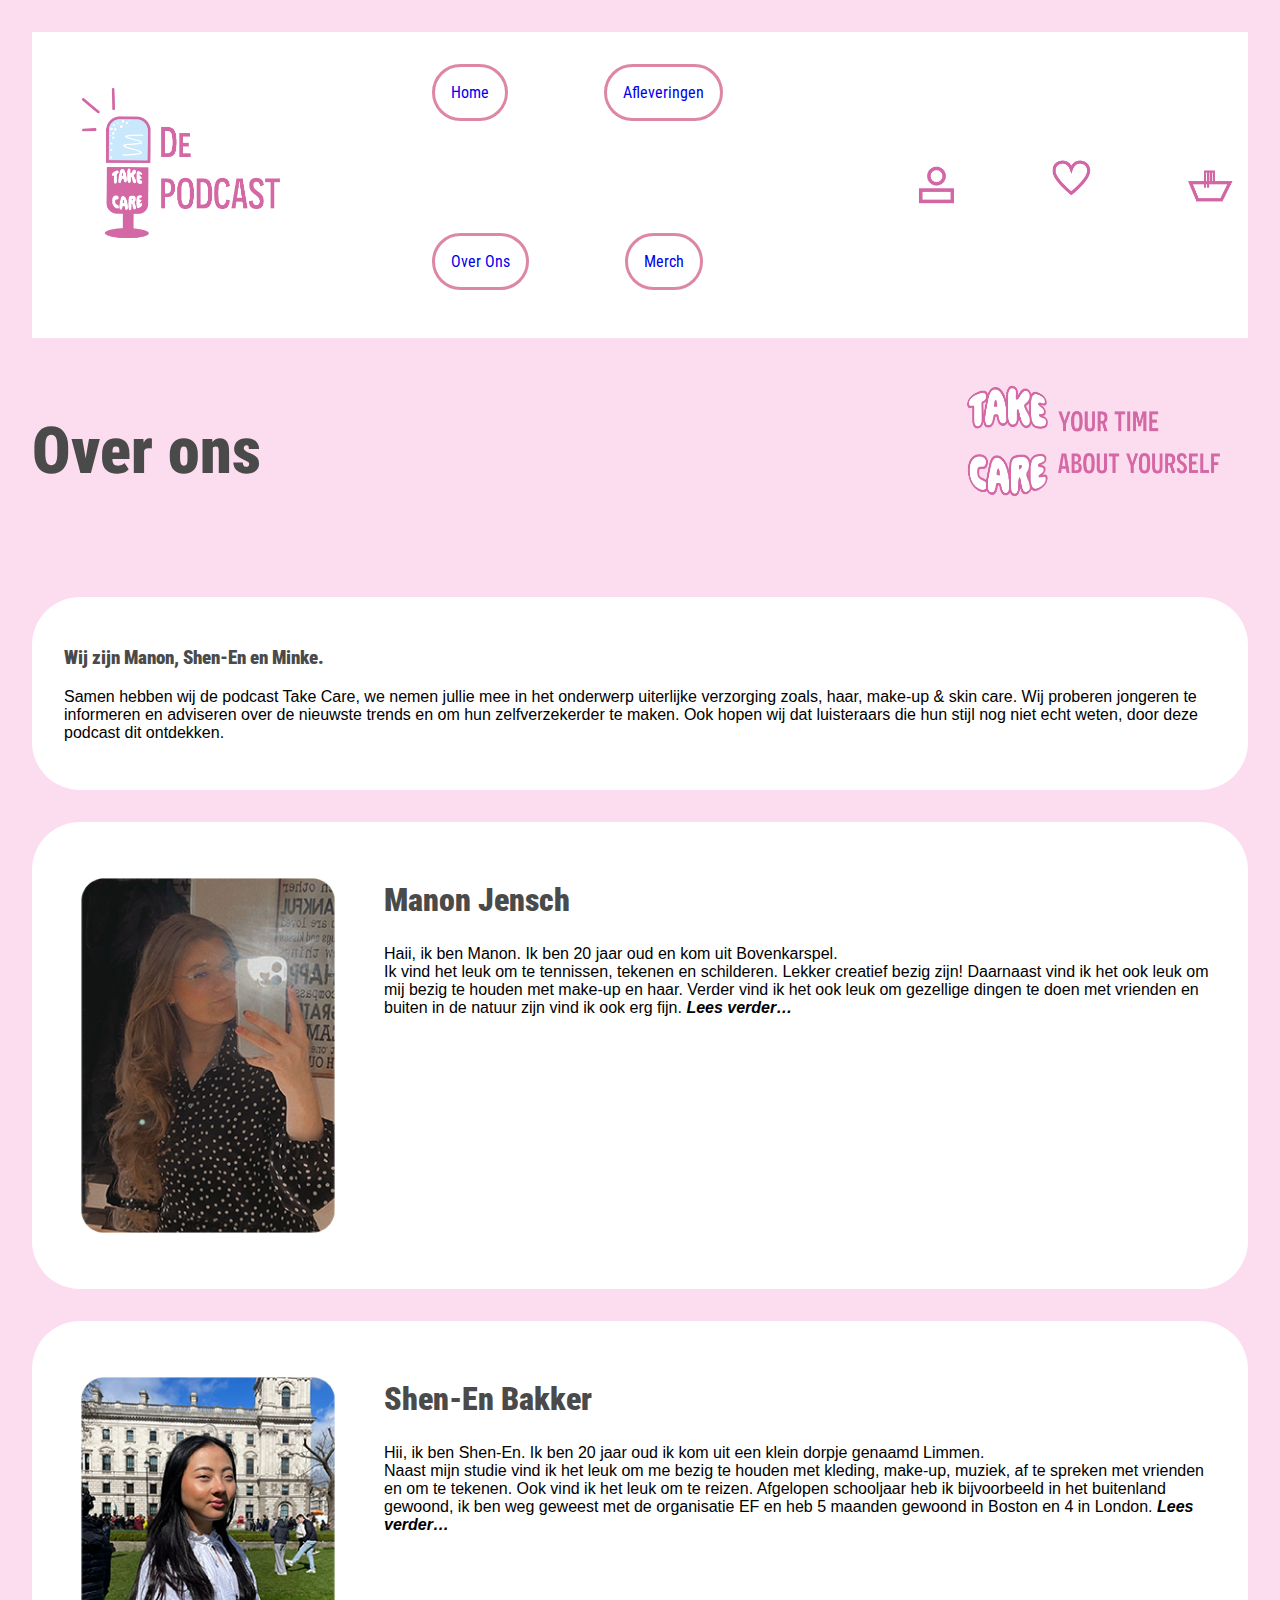
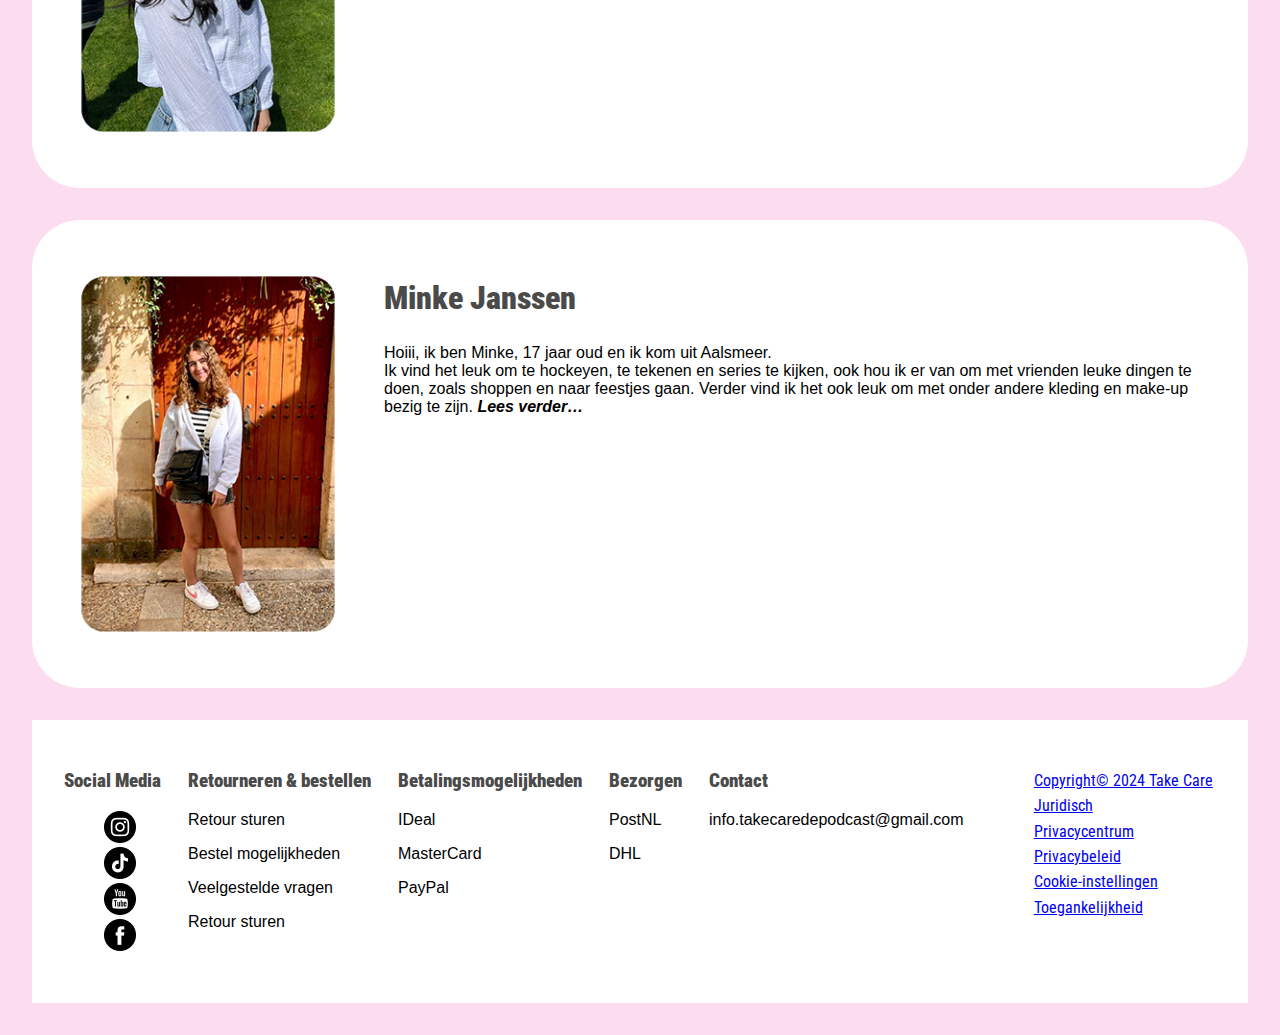
<file: over_ons.html>
<!-- google fonts -->
<link rel="preconnect" href="https://fonts.googleapis.com">
<link rel="preconnect" href="https://fonts.gstatic.com" crossorigin>
<link href="https://fonts.googleapis.com/css2?family=Roboto+Condensed:ital,wght@0,100..900;1,100..900&display=swap" rel="stylesheet">
<!-- google fonts -->


<!DOCTYPE html>
<html lang="en">
<head>
    <meta charset="UTF-8">
    <meta name="viewport" content="width=device-width, initial-scale=1.0">
    <title>Take Care de Podcast</title>
    <link rel="stylesheet" href="css/style.css">
</head>

<body>
    <header>
        <a href="index.html"
          ><img
            class="logo"
            src="images/logo_take_care.png"
            alt="Podcast logo met microfoon"
        /></a>
        <nav>
          <ul>
            <li><a href="index.html">Home</a></li>
            <li><a href="afleveringen.html">Afleveringen</a></li>
            <li><a href="over_ons.html">Over Ons</a></li>
            <li><a href="merch.html">Merch</a></li>
          </ul>

          <img src="images/icons_account.png" alt="Accountpagina" />
          <a class="favorieten_nav_menu" href="favorieten.html"><img src="images/icons_favorieten.png" alt="Favorieten pagina"/></a>
          <img src="images/icons_winkelmand.png" alt="Winkelmand" />
        </nav>
      </header>

<main>
    <section class="h1_met_slogan">
        <h1>Over ons</h1>
        <img src="images/slogan_take_care.png" alt="Slogan. Take your time, Care about yourself."/>
    </section>

    <section class="witte_achtergrond">
      <div>
        <h3>Wij zijn Manon, Shen-En en Minke.</h3>
        <p>Samen hebben wij de podcast Take Care, we nemen jullie mee in het onderwerp uiterlijke verzorging zoals, haar, make-up & skin care. 
           Wij proberen jongeren te informeren en adviseren over de nieuwste trends en om hun zelfverzekerder te maken. 
           Ook hopen wij dat luisteraars die hun stijl nog niet echt weten, door deze podcast dit ontdekken.</p>
      </div>
    </section>

    <section class="witte_achtergrond">
      <div>
        <img class="foto_over_ons" src="images/foto_manon2.png" alt="Foto podcasthost Manon"/>
      </div>
      <div>
        <h2>Manon Jensch</h2>
        <p>Haii, ik ben Manon. Ik ben 20 jaar oud en kom uit Bovenkarspel.<br>
           Ik vind het leuk om te tennissen, tekenen en schilderen. Lekker creatief bezig zijn! Daarnaast vind ik het ook leuk om mij bezig te houden met make-up en haar. Verder vind ik het ook leuk om gezellige dingen te 
           doen met vrienden en buiten in de natuur zijn vind ik ook erg fijn. <strong><em>Lees verder…</em></strong></p>
      </div>
    </section>


    <section class="witte_achtergrond">
      <div>
        <img class="foto_over_ons" src="images/foto_shenen2.png" alt="Foto podcasthost Shen-En"/>
      </div>
      <div>
        <h2>Shen-En Bakker</h2>
        <p>Hii, ik ben Shen-En. Ik ben 20 jaar oud ik kom uit een klein dorpje genaamd Limmen.<br>
           Naast mijn studie vind ik het leuk om me bezig te houden met kleding, make-up, muziek, af te spreken met vrienden en om te tekenen. 
           Ook vind ik het leuk om te reizen. Afgelopen schooljaar heb ik bijvoorbeeld in het buitenland gewoond, 
           ik ben weg geweest met de organisatie EF en heb 5 maanden gewoond in Boston en 4 in London. <strong><em>Lees verder…</em></strong></p>
      </div>
    </section>

    <section class="witte_achtergrond">
      <div>
        <img class="foto_over_ons" src="images/foto_minke2.png" alt="Foto podcasthost Minke"/>
      </div>
      <div>
        <h2>Minke Janssen</h2>
        <p>Hoiii, ik ben Minke, 17 jaar oud en ik kom uit Aalsmeer.<br>
           Ik vind het leuk om te hockeyen, te tekenen en series te kijken, ook hou ik er van om met vrienden leuke dingen te doen, zoals shoppen en naar feestjes gaan. 
           Verder vind ik het ook leuk om met onder andere kleding en make-up bezig te zijn. <strong><em>Lees verder…</em></strong></p>
      </div>
</main>

<footer>
  <section>
      <h3>Social Media</h3>
        <ul>
          <li><a href ="https://www.instagram.com"><img src="images/instagram.png" alt="Instagram logo"/></a></li>
          <li><a href= "https://www.tiktok.com/login"><img src="images/tiktok.png" alt="Tiktok logo"/></a></li>
          <li><a href= "https://www.youtube.com/"><img src="images/youtube.png" alt="YouTube logo"/></a></li>
          <li><a href= "https://www.facebook.com/?locale=nl_NL"><img src="images/facebook.png" alt="Facebook logo"/></a></li>
        </ul>
  </section>

  <section>
      <h3>Retourneren & bestellen</h3>
      <p>Retour sturen</p>
      <p>Bestel mogelijkheden</p>
      <p>Veelgestelde vragen</p>
      <p>Retour sturen</p>
  </section>

  <section>
      <h3>Betalingsmogelijkheden</h3>
      <p>IDeal</p>
      <p>MasterCard</p>
      <p>PayPal</p>
  </section>

  <section>
      <h3>Bezorgen</h3>
      <p>PostNL</p>
      <p>DHL</p>
  </section>

  <section>
      <h3>Contact</h3></li>
      <p>info.takecaredepodcast@gmail.com</p>
  </section>

  <section class="copyright">
      <ul>
        <li><a href="#">Copyright© 2024 Take Care</a></li>
        <li><a href="#">Juridisch</a></li>
        <li><a href="#">Privacycentrum</a></li>
        <li><a href="#">Privacybeleid</a></li>
        <li><a href="#">Cookie-instellingen</a></li>
        <li><a href="#">Toegankelijkheid</a></li>
      </ul>
  </section>
  
<!-- bronnen iconen Instagram, TikTok, YouTube en Facebook -->
  <!-- https://nl.freepik.com/icoon/zwart_15047068#fromView=search&page=1&position=2&uuid=df66e07f-c5fc-436b-bc95-f2e0ab6c15bf 
    https://nl.freepik.com/icoon/instagram_1384015#fromView=keyword&page=1&position=9&uuid=122b1b3f-5830-480d-98dc-8be565ea6ea2
    https://nl.freepik.com/icoon/facebook_2168281#fromView=keyword&page=1&position=34&uuid=122b1b3f-5830-480d-98dc-8be565ea6ea2
    https://nl.freepik.com/icoon/video_10091960#fromView=search&page=1&position=4&uuid=d75142ed-5df4-44e5-ba5f-a70bc4c4a592 -->
</footer>
</body>
</html>
</file>
<file: css/style.css>
/*algemeen*/
*{
    box-sizing: border-box;
}

header, nav {
    display: flex;
    align-items: center;
    background-color: white;
    gap: 1.5em;
}

header ul{
    font-family: "Roboto condensed";
    color: #D268A5;
    display: flex;
    flex-direction: row;
    flex-wrap: wrap;
    gap: 4em;
    list-style-type: none;
}

nav a:hover{
    background-color: pink;
    color: black;
    font-weight:1000;
}

nav a:focus{
    background-color: pink;
    color: black;
    font-weight:1000;
}

nav a{
    display: inline-block;
    border-radius: 5em;
    border: 0.2em solid #DE87A4;
    padding: 1em;
    margin: 1em;
    margin-bottom: 2em;
    text-decoration: none;
    transition: all 450ms ease-in-out
}


.favorieten_nav_menu{
    display: flex;
    flex-wrap: wrap;
    border-radius: none;
    border: none;
}

.logo {
    width: 20em;
}

nav img{
    width: 5em;

}

/*body*/
body {
    background-color: #FCDDEF;
    margin: 2em;
}

.witte_achtergrond{
    display: flex;
    background-color: white;
    border-radius: 3em;
    padding: 2em;
    margin-bottom: 2em;
    margin-top: 2em;
}


/*main*/
.h1_met_slogan{
    display: flex;
    flex-wrap: wrap;
    flex-direction:row;
    align-items: center;
    justify-content: space-between;
}

iframe{
    width: 50vw;
    height: 50vh;
}

.merch_favorieten_pagina{
    display: flex;
    flex-wrap: wrap;
    gap: 4em;
}

main ul{
    list-style-type: none;
}

main section{
    display: flex;
}

main img{
    width: 20em;
}

p{
    font-family: "Roboto", arial;
}

h1{
    font-family: "Roboto condensed";
    font-weight: 1000;
    color:#4A4A4A;
    font-size: 4em;
}

h2{
    font-family: "Roboto condensed";
    font-weight: 1000;
    color:#4A4A4A;
    font-size: 2em;
}

h3{
    font-family: "Roboto condensed";
    font-weight: 1000;
    color:#4A4A4A;
}

h4{
    font-family: "Roboto condensed";
    font-weight: 1000;
    color:#C6C5C5;
}

.winkelmandenfavorietenhartje{
    width:5em;
    display: flex;
    flex-wrap: wrap;
    align-items: center;
    justify-content: right;
}

.artikel_home{
    align-items: center;
    gap: 2em;
    display: flex;
    background-color: white;
    border-radius: 3em;
    padding: 2em;
    margin-bottom: 2em;
    margin-top: 2em;
}

/*over ons*/
.foto_over_ons{
    padding-right: 2em;
}



/*afleveringen pagina*/
.afleveringenpagina_playbutton{
    width: 35em;
}



/*merchpagina*/

.witte_achtergrond_merch{
    display: flex;
    flex-wrap: wrap;
    flex-direction: column;
    column-count: 2;
    background-color: white;
    border-radius: 3em;
    padding: 2em;
    margin-bottom: 2em;
}



/*footer*/
footer{
    background-color: white;
    display: flex;
    flex-wrap: wrap;
    flex-direction: row;
    padding: 2em;
    justify-content: space-between;
}

footer ul{
    display: flex;
    flex-wrap: wrap;
    flex-direction: column;
    list-style-type: none;
}

footer img{
    width: 2em;
}

.copyright li{
    display: flex;
    flex-direction: row;
    justify-content:space-between;
    font-family: "Roboto condensed";
    color:#C6C5C5;
    padding: 0.2em;
}

.copyright a:hover{
    color: black;
    font-weight:1000;
}
</file>
